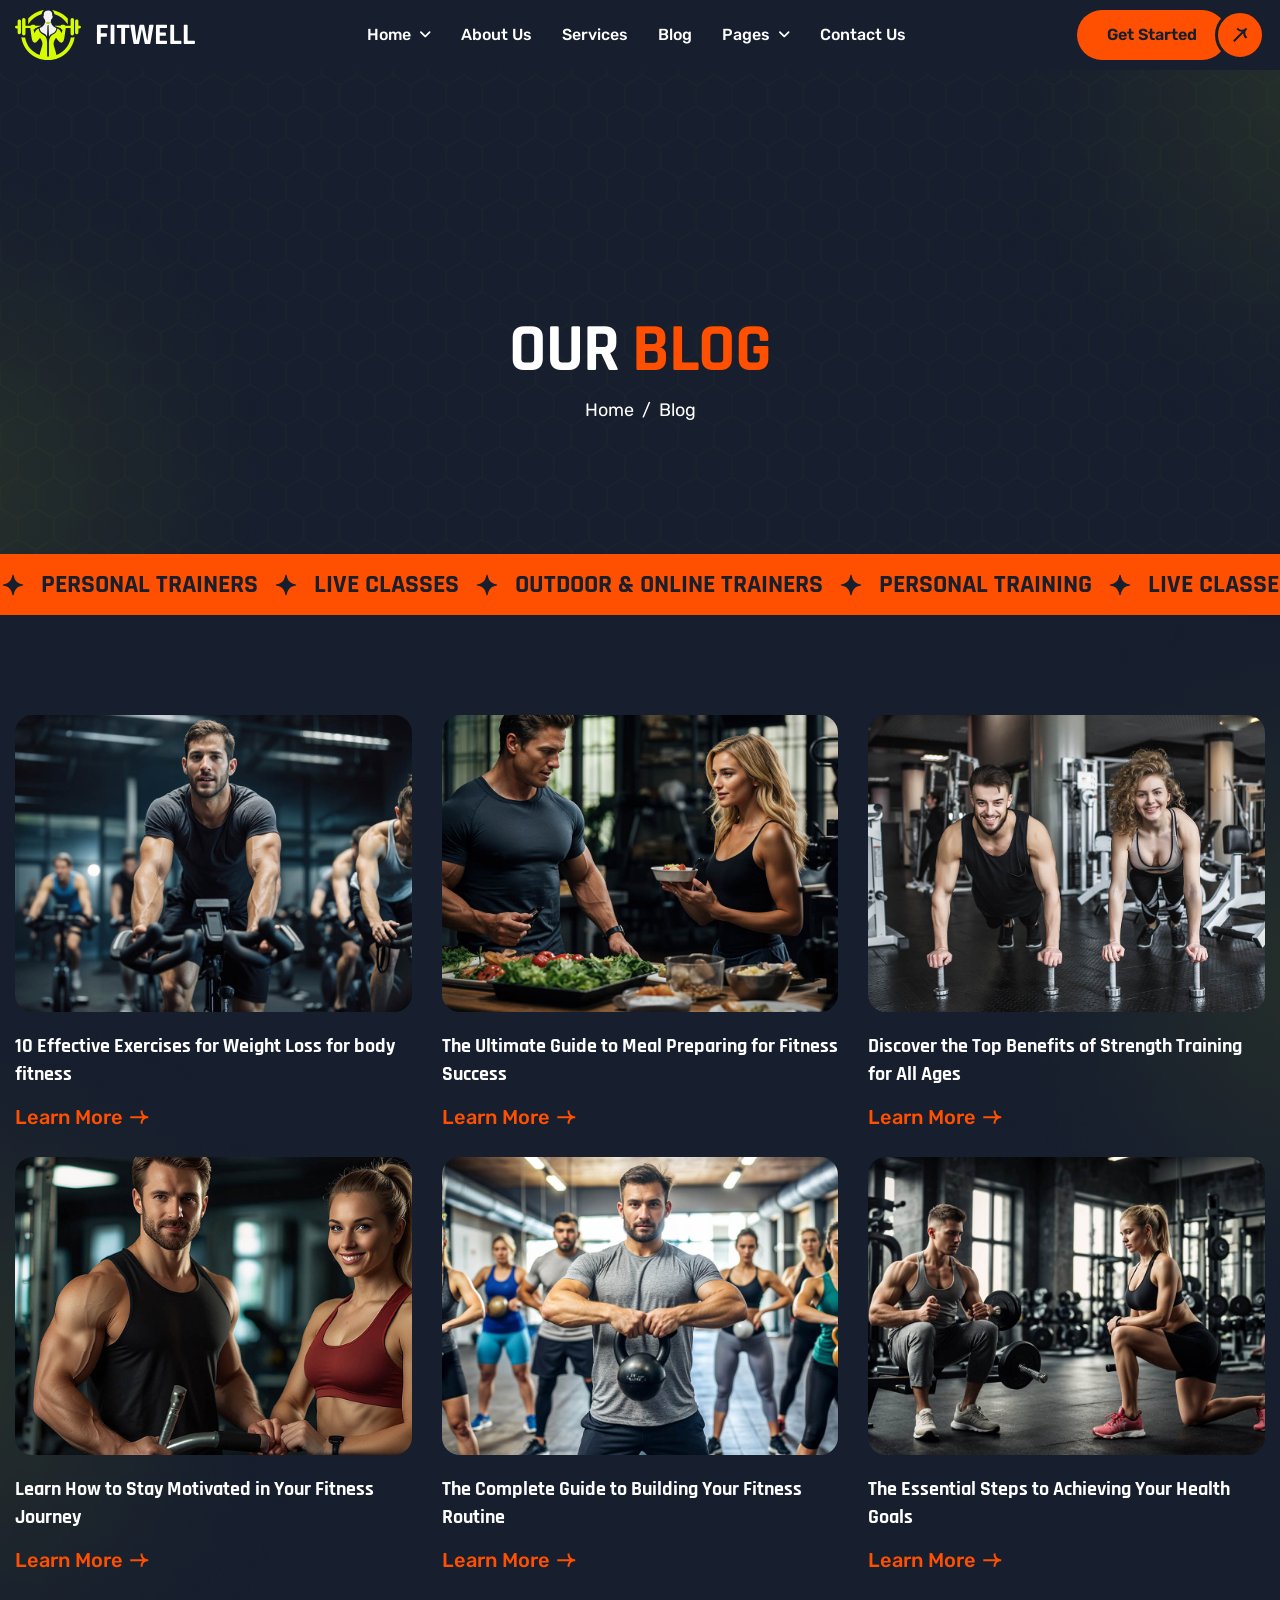
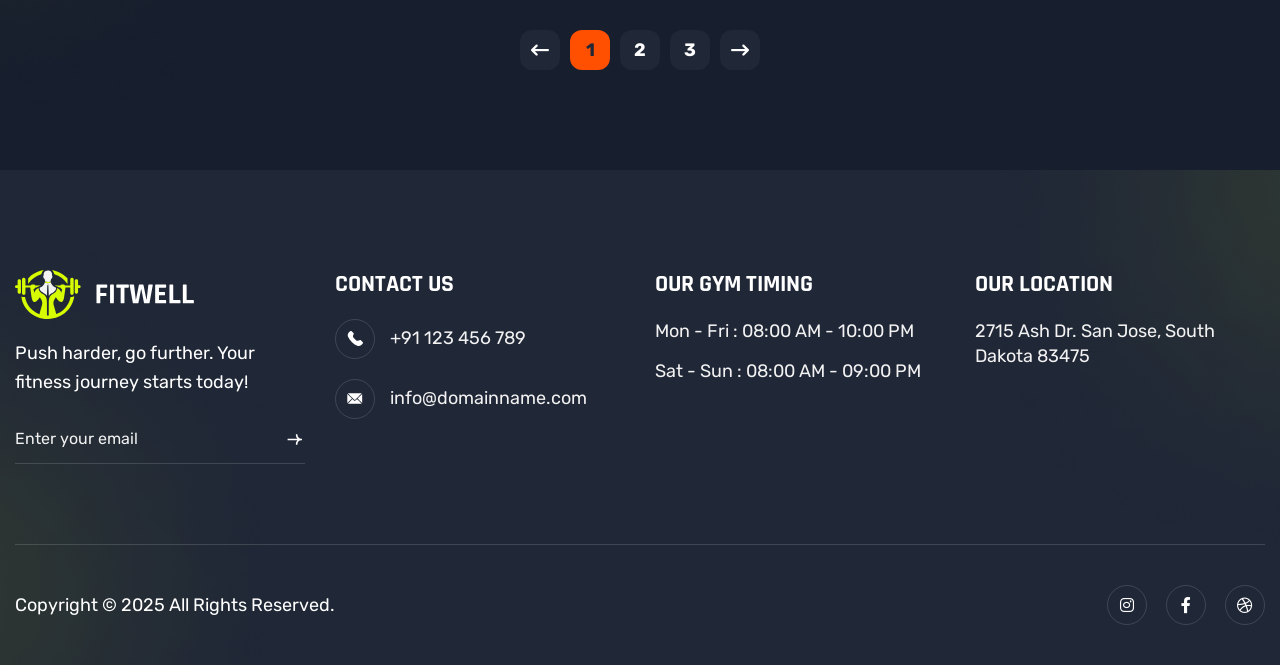
<file: blog.html>
<!DOCTYPE html>
<html lang="zxx">
<head>
	<!-- Meta -->
	<meta charset="utf-8">
	<meta http-equiv="X-UA-Compatible" content="IE=edge">
	<meta name="viewport" content="width=device-width, initial-scale=1.0, maximum-scale=1">
	<meta name="description" content="">
	<meta name="keywords" content="">
	<meta name="author" content="Awaiken">
	<!-- Page Title -->
    <title>Fitwell - Fitness and Gym HTML Template</title>
	<!-- Favicon Icon -->
	<link rel="shortcut icon" type="image/x-icon" href="images/favicon.png">
	<!-- Google Fonts Css-->
	<link rel="preconnect" href="https://fonts.googleapis.com">
    <link rel="preconnect" href="https://fonts.gstatic.com" crossorigin>
    <link href="https://fonts.googleapis.com/css2?family=Rajdhani:wght@300;400;500;600;700&family=Rubik:ital,wght@0,300..900;1,300..900&display=swap" rel="stylesheet">
	<!-- Bootstrap Css -->
	<link href="css/bootstrap.min.css" rel="stylesheet" media="screen">
	<!-- SlickNav Css -->
	<link href="css/slicknav.min.css" rel="stylesheet">
	<!-- Swiper Css -->
	<link rel="stylesheet" href="css/swiper-bundle.min.css">
	<!-- Font Awesome Icon Css-->
	<link href="css/all.min.css" rel="stylesheet" media="screen">
	<!-- Animated Css -->
	<link href="css/animate.css" rel="stylesheet">
    <!-- Magnific Popup Core Css File -->
	<link rel="stylesheet" href="css/magnific-popup.css">
	<!-- Mouse Cursor Css File -->
	<link rel="stylesheet" href="css/mousecursor.css">
	<!-- Main Custom Css -->
	<link href="css/custom.css" rel="stylesheet" media="screen">
</head>
<body>

    <!-- Preloader Start -->
	<div class="preloader">
		<div class="loading-container">
			<div class="loading"></div>
			<div id="loading-icon"><img src="images/loader.svg" alt=""></div>
		</div>
	</div>
	<!-- Preloader End -->

    <!-- Header Start -->
	<header class="main-header">
		<div class="header-sticky">
			<nav class="navbar navbar-expand-lg">
				<div class="container">
					<!-- Logo Start -->
					<a class="navbar-brand" href="./">
						<img src="images/logo.svg" alt="Logo">
					</a>
					<!-- Logo End -->

					<!-- Main Menu Start -->
					<div class="collapse navbar-collapse main-menu">
                        <div class="nav-menu-wrapper">
                            <ul class="navbar-nav mr-auto" id="menu">
                                <li class="nav-item submenu"><a class="nav-link" href="./">Home</a>
                                    <ul>
                                        <li class="nav-item"><a class="nav-link" href="index.html">Home - Main</a></li>
                                        <li class="nav-item"><a class="nav-link" href="index-image.html">Home - Image</a></li>
                                        <li class="nav-item"><a class="nav-link" href="index-video.html">Home - Video</a></li>
                                        <li class="nav-item"><a class="nav-link" href="index-slider.html">Home - Slider</a></li>
                                    </ul>
                                </li>                                
                                <li class="nav-item"><a class="nav-link" href="about.html">About Us</a>
                                <li class="nav-item"><a class="nav-link" href="services.html">Services</a></li>
                                <li class="nav-item"><a class="nav-link" href="blog.html">Blog</a></li>
                                <li class="nav-item submenu"><a class="nav-link" href="#">Pages</a>
                                    <ul>                                        
                                        <li class="nav-item"><a class="nav-link" href="service-single.html">Service Details</a></li>
                                        <li class="nav-item"><a class="nav-link" href="blog-single.html">Blog Details</a></li>
                                        <li class="nav-item"><a class="nav-link" href="projects.html">Projects</a></li>
                                        <li class="nav-item"><a class="nav-link" href="project-single.html">Project details</a></li>
                                        <li class="nav-item"><a class="nav-link" href="team.html">Our Team</a></li>
                                        <li class="nav-item"><a class="nav-link" href="team-single.html">Team Details</a></li>
                                        <li class="nav-item"><a class="nav-link" href="pricing.html">Pricing Plan</a></li>
                                        <li class="nav-item"><a class="nav-link" href="testimonials.html">Testimonials</a></li>
                                        <li class="nav-item"><a class="nav-link" href="image-gallery.html">Image Gallery</a></li>
                                        <li class="nav-item"><a class="nav-link" href="video-gallery.html">Video Gallery</a></li>
                                        <li class="nav-item"><a class="nav-link" href="faqs.html">FAQs</a></li>
                                        <li class="nav-item"><a class="nav-link" href="404.html">404</a></li>
                                    </ul>
                                </li>
                                <li class="nav-item"><a class="nav-link" href="contact.html">Contact Us</a></li>                         
                            </ul>
                        </div>
                        
                        <!-- Header Btn Start -->
                        <div class="header-btn">
                            <a href="contact.html" class="btn-default">Get Started</a>
                        </div>
                        <!-- Header Btn End -->
					</div>
					<!-- Main Menu End -->
					<div class="navbar-toggle"></div>
				</div>
			</nav>
			<div class="responsive-menu"></div>
		</div>
	</header>
	<!-- Header End -->

    <!-- Page Header Start -->
	<div class="page-header parallaxie">
		<div class="container">
			<div class="row align-items-center">
				<div class="col-lg-12">
					<!-- Page Header Box Start -->
					<div class="page-header-box">
						<h1 class="text-anime-style-2" data-cursor="-opaque">Our <span>blog</span></h1>
						<nav class="wow fadeInUp">
                            <ol class="breadcrumb">
								<li class="breadcrumb-item"><a href="./">home</a></li>
								<li class="breadcrumb-item active" aria-current="page">blog</li>
							</ol>
						</nav>
					</div>
					<!-- Page Header Box End -->
				</div>
			</div>
		</div>
	</div>
	<!-- Page Header End -->

    <!-- Scrolling Ticker Section Start -->
    <div class="our-scrolling-ticker subpages-scrolling-ticker">
        <!-- Scrolling Ticker Start -->
        <div class="scrolling-ticker-box">
            <div class="scrolling-content">
                <Span><img src="images/star-icon.svg" alt="">personal trainers</span>
                <span><img src="images/star-icon.svg" alt="">live classes</span>
                <span><img src="images/star-icon.svg" alt="">outdoor & online trainers</span>
                <span><img src="images/star-icon.svg" alt="">personal training</span>
                <span><img src="images/star-icon.svg" alt="">live classes</span>
                <span><img src="images/star-icon.svg" alt="">personal trainers</span>
                <Span><img src="images/star-icon.svg" alt="">personal trainers</span>
                <span><img src="images/star-icon.svg" alt="">live classes</span>
                <span><img src="images/star-icon.svg" alt="">outdoor & online trainers</span>
                <span><img src="images/star-icon.svg" alt="">personal training</span>
                <span><img src="images/star-icon.svg" alt="">live classes</span>
                <span><img src="images/star-icon.svg" alt="">personal trainers</span>
            </div>

            <div class="scrolling-content">
                <Span><img src="images/star-icon.svg" alt="">personal trainers</span>
                <span><img src="images/star-icon.svg" alt="">live classes</span>
                <span><img src="images/star-icon.svg" alt="">outdoor & online trainers</span>
                <span><img src="images/star-icon.svg" alt="">personal training</span>
                <span><img src="images/star-icon.svg" alt="">live classes</span>
                <span><img src="images/star-icon.svg" alt="">personal trainers</span>
                <Span><img src="images/star-icon.svg" alt="">personal trainers</span>
                <span><img src="images/star-icon.svg" alt="">live classes</span>
                <span><img src="images/star-icon.svg" alt="">outdoor & online trainers</span>
                <span><img src="images/star-icon.svg" alt="">personal training</span>
                <span><img src="images/star-icon.svg" alt="">live classes</span>
                <span><img src="images/star-icon.svg" alt="">personal trainers</span>
            </div>
        </div>
        <!-- Scrolling Ticker End -->
    </div>
    <!-- Scrolling Ticker Section End -->

    <!-- Page Blog Start -->
    <div class="page-blog">
        <div class="container">
            <div class="row">
                <div class="col-lg-4 col-md-6">
                    <!-- Post Item Start -->
                    <div class="post-item wow fadeInUp">
                        <!-- Post Featured Image Start-->
                        <div class="post-featured-image">
                            <a href="blog-single.html"  data-cursor-text="View">
                                <figure class="image-anime">
                                    <img src="images/post-1.jpg" alt="">
                                </figure>    
                            </a>                            
                        </div>
                        <!-- Post Featured Image End -->

                        <!-- Post Item Body Start -->
                        <div class="post-item-body">
                            <!-- Post Item Content Start -->
                            <div class="post-item-content">
                                <h2><a href="blog-single.html">10 Effective Exercises for Weight Loss for body fitness</a></h2>
                            </div>
                            <!-- Post Item Content End -->

                            <!-- Post Item Button Start-->
                            <div class="post-item-btn">
                                <a href="blog-single.html" class="readmore-btn">learn more</a>
                            </div>
                            <!-- Post Item Button End-->
                        </div>
                        <!-- Post Item Body End -->
                    </div>
                    <!-- Post Item End -->
                </div>

                <div class="col-lg-4 col-md-6">
                    <!-- Post Item Start -->
                    <div class="post-item wow fadeInUp" data-wow-delay="0.2s">
                        <!-- Post Featured Image Start-->
                        <div class="post-featured-image">
                            <a href="blog-single.html"  data-cursor-text="View">
                                <figure class="image-anime">
                                    <img src="images/post-2.jpg" alt="">
                                </figure>    
                            </a>                            
                        </div>
                        <!-- Post Featured Image End -->

                        <!-- Post Item Body Start -->
                        <div class="post-item-body">
                            <!-- Post Item Content Start -->
                            <div class="post-item-content">
                                <h2><a href="blog-single.html">The Ultimate Guide to Meal Preparing for Fitness Success</a></h2>
                            </div>
                            <!-- Post Item Content End -->

                            <!-- Post Item Button Start-->
                            <div class="post-item-btn">
                                <a href="blog-single.html" class="readmore-btn">learn more</a>
                            </div>
                            <!-- Post Item Button End-->
                        </div>
                        <!-- Post Item Body End -->
                    </div>
                    <!-- Post Item End -->
                </div>

                <div class="col-lg-4 col-md-6">
                    <!-- Post Item Start -->
                    <div class="post-item wow fadeInUp" data-wow-delay="0.4s">
                        <!-- Post Featured Image Start-->
                        <div class="post-featured-image">
                            <a href="blog-single.html"  data-cursor-text="View">
                                <figure class="image-anime">
                                    <img src="images/post-3.jpg" alt="">
                                </figure>    
                            </a>                            
                        </div>
                        <!-- Post Featured Image End -->

                        <!-- Post Item Body Start -->
                        <div class="post-item-body">
                            <!-- Post Item Content Start -->
                            <div class="post-item-content">
                                <h2><a href="blog-single.html">Discover the Top Benefits of Strength Training for All Ages</a></h2>
                            </div>
                            <!-- Post Item Content End -->

                            <!-- Post Item Button Start-->
                            <div class="post-item-btn">
                                <a href="blog-single.html" class="readmore-btn">learn more</a>
                            </div>
                            <!-- Post Item Button End-->
                        </div>
                        <!-- Post Item Body End -->
                    </div>
                    <!-- Post Item End -->
                </div>

                <div class="col-lg-4 col-md-6">
                    <!-- Post Item Start -->
                    <div class="post-item wow fadeInUp" data-wow-delay="0.6s">
                        <!-- Post Featured Image Start-->
                        <div class="post-featured-image">
                            <a href="blog-single.html"  data-cursor-text="View">
                                <figure class="image-anime">
                                    <img src="images/post-4.jpg" alt="">
                                </figure>    
                            </a>                            
                        </div>
                        <!-- Post Featured Image End -->

                        <!-- Post Item Body Start -->
                        <div class="post-item-body">
                            <!-- Post Item Content Start -->
                            <div class="post-item-content">
                                <h2><a href="blog-single.html">Learn How to Stay Motivated in Your Fitness Journey</a></h2>
                            </div>
                            <!-- Post Item Content End -->

                            <!-- Post Item Button Start-->
                            <div class="post-item-btn">
                                <a href="blog-single.html" class="readmore-btn">learn more</a>
                            </div>
                            <!-- Post Item Button End-->
                        </div>
                        <!-- Post Item Body End -->
                    </div>
                    <!-- Post Item End -->
                </div>

                <div class="col-lg-4 col-md-6">
                    <!-- Post Item Start -->
                    <div class="post-item wow fadeInUp" data-wow-delay="0.8s">
                        <!-- Post Featured Image Start-->
                        <div class="post-featured-image">
                            <a href="blog-single.html"  data-cursor-text="View">
                                <figure class="image-anime">
                                    <img src="images/post-5.jpg" alt="">
                                </figure>    
                            </a>                            
                        </div>
                        <!-- Post Featured Image End -->

                        <!-- Post Item Body Start -->
                        <div class="post-item-body">
                            <!-- Post Item Content Start -->
                            <div class="post-item-content">
                                <h2><a href="blog-single.html">The Complete Guide to Building Your Fitness Routine</a></h2>
                            </div>
                            <!-- Post Item Content End -->

                            <!-- Post Item Button Start-->
                            <div class="post-item-btn">
                                <a href="blog-single.html" class="readmore-btn">learn more</a>
                            </div>
                            <!-- Post Item Button End-->
                        </div>
                        <!-- Post Item Body End -->
                    </div>
                    <!-- Post Item End -->
                </div>

                <div class="col-lg-4 col-md-6">
                    <!-- Post Item Start -->
                    <div class="post-item wow fadeInUp" data-wow-delay="1s">
                        <!-- Post Featured Image Start-->
                        <div class="post-featured-image">
                            <a href="blog-single.html"  data-cursor-text="View">
                                <figure class="image-anime">
                                    <img src="images/post-6.jpg" alt="">
                                </figure>    
                            </a>                            
                        </div>
                        <!-- Post Featured Image End -->

                        <!-- Post Item Body Start -->
                        <div class="post-item-body">
                            <!-- Post Item Content Start -->
                            <div class="post-item-content">
                                <h2><a href="blog-single.html">The Essential Steps to Achieving Your Health Goals</a></h2>
                            </div>
                            <!-- Post Item Content End -->

                            <!-- Post Item Button Start-->
                            <div class="post-item-btn">
                                <a href="blog-single.html" class="readmore-btn">learn more</a>
                            </div>
                            <!-- Post Item Button End-->
                        </div>
                        <!-- Post Item Body End -->
                    </div>
                    <!-- Post Item End -->
                </div>

                <div class="col-lg-12">
                    <!-- Page Pagination Start -->
                    <div class="page-pagination wow fadeInUp" data-wow-delay="1.2s">
                        <ul class="pagination">
                            <li><a href="#"><i class="fa-solid fa-arrow-left-long"></i></a></li>
                            <li class="active"><a href="#">1</a></li>
                            <li><a href="#">2</a></li>
                            <li><a href="#">3</a></li>
                            <li><a href="#"><i class="fa-solid fa-arrow-right-long"></i></a></li>
                        </ul>
                    </div>
                    <!-- Page Pagination End -->
                </div>
            </div>
        </div>
    </div>
    <!-- Page Blog End -->

    <!-- Footer Main Start -->
    <footer class="footer-main light-section">
        <div class="container">
            <div class="row">
                <div class="col-lg-3">
                    <!-- About Footer start -->
                    <div class="about-footer">
                        <!-- Footer Logo Start -->
                        <div class="footer-logo">
                            <img src="images/logo.svg" alt="">
                        </div>
                        <!-- Footer Logo End -->

                        <!-- Footer Contact Box Start -->
                        <div class="about-footer-content">
                            <p>Push harder, go further. Your fitness journey starts today!</p>
                        </div>
                        <!-- Footer Contact Box End -->

                        <!-- Footer Newsletters Form Start -->
                        <div class="footer-newsletters-form">
                            <form id="newslettersForm" action="#" method="POST">
                                <div class="form-group">
                                    <input type="email" name="mail" class="form-control"  id="mail" placeholder="Enter your email" required>
                                    <button type="submit"><img src="images/arrow-black.svg" alt=""></button>
                                </div>
                            </form>
                        </div>
                        <!-- Footer Newsletters Form End -->
                    </div>
                    <!-- About Footer End -->
                </div>

                <div class="col-lg-3 col-md-6">
                    <!-- Footer Links Start -->
                    <div class="footer-links">
                        <h3>contact us</h3>
                        
                        <!-- Footer Contact Item Start -->
                        <div class="footer-contact-item">
                            <div class="icon-box">
                                <img src="images/icon-phone.svg" alt="">
                            </div>
                            <div class="footer-contact-content">
                                <p><a href="tel:+91123456789">+91 123 456 789</a></p>
                            </div>
                        </div>
                        <!-- Footer Contact Item End -->
                        
                        <!-- Footer Contact Item Start -->
                        <div class="footer-contact-item">
                            <div class="icon-box">
                                <img src="images/icon-mail.svg" alt="">
                            </div>
                            <div class="footer-contact-content">
                                <p><a href="mailto:info@domainname.com">info@domainname.com</a></p>
                            </div>
                        </div>
                        <!-- Footer Contact Item End -->
                    </div>
                    <!-- Footer Links End -->
                </div>

                <div class="col-lg-3 col-md-6">
                    <!-- Footer Links start -->
                    <div class="footer-links">
                        <h3>our gym timing</h3>
                        <ul>
                            <li>Mon - Fri : 08:00 AM - 10:00 PM</li>
                            <li>Sat - Sun : 08:00 AM - 09:00 PM</li>
                        </ul>
                    </div>
                    <!-- Footer Links end -->
                </div>

                <div class="col-lg-3 col-md-12">
                    <!-- Footer Links start -->
                    <div class="footer-links">
                        <h3>our location</h3>
                        <ul>
                            <li>2715 Ash Dr. San Jose, South Dakota 83475</li>
                        </ul>
                    </div>
                    <!-- Footer Links end -->
                </div>

                <div class="col-lg-12">
                    <!-- Footer Copyright Section Start -->
                    <div class="footer-copyright">
                        <!-- Footer Copyright Start -->
                        <div class="footer-copyright-text">
                            <p>Copyright © 2025  All Rights Reserved.</p>
                        </div>
                        <!-- Footer Copyright End -->

                        <!-- Footer Social Link Start -->
                        <div class="footer-social-links">
                            <ul>
                                <li><a href="#"><i class="fa-brands fa-instagram"></i></a></li>
                                <li><a href="#"><i class="fa-brands fa-facebook-f"></i></a></li>
                                <li><a href="#"><i class="fa-brands fa-dribbble"></i></a></li>
                            </ul>
                        </div>
                        <!-- Footer Social Link End -->
                    </div>
                    <!-- Footer Copyright Section End -->
                </div>
            </div>
        </div>
    </footer>
    <!-- Footer Main End -->

    <!-- Jquery Library File -->
    <script src="js/jquery-3.7.1.min.js"></script>
    <!-- Bootstrap js file -->
    <script src="js/bootstrap.min.js"></script>
    <!-- Validator js file -->
    <script src="js/validator.min.js"></script>
    <!-- SlickNav js file -->
    <script src="js/jquery.slicknav.js"></script>
    <!-- Swiper js file -->
    <script src="js/swiper-bundle.min.js"></script>
    <!-- Counter js file -->
    <script src="js/jquery.waypoints.min.js"></script>
    <script src="js/jquery.counterup.min.js"></script>
    <!-- Magnific js file -->
    <script src="js/jquery.magnific-popup.min.js"></script>
    <!-- SmoothScroll -->
    <script src="js/SmoothScroll.js"></script>
    <!-- Parallax js -->
    <script src="js/parallaxie.js"></script>
    <!-- MagicCursor js file -->
    <script src="js/gsap.min.js"></script>
    <script src="js/magiccursor.js"></script>
    <!-- Text Effect js file -->
    <script src="js/SplitText.js"></script>
    <script src="js/ScrollTrigger.min.js"></script>
    <!-- YTPlayer js File -->
    <script src="js/jquery.mb.YTPlayer.min.js"></script>
    <!-- Wow js file -->
    <script src="js/wow.min.js"></script>
    <!-- Main Custom js file -->
    <script src="js/function.js"></script>
	<script src="https://demo.awaikenthemes.com/assets/js/theme-panel.js"></script>
</body>
</html>
</file>
<file: css/custom.css>
/* ----------------------------------------------------------------------------------------
* Author        : Awaiken
* Template Name : Fitwell - Fitness and Gym HTML Template
* File          : CSS File
* Version       : 1.0
* ---------------------------------------------------------------------------------------- */
/* INDEX
----------------------------------------------------------------------------------------
01. Global Variables
02. General css
03. Header css
04. Hero css
05. Scrolling Ticker css
06. About Us css
07. Our Services css
08. Why Choose Us css
09. Our Pricing css
10. Our Team css
11. Our Faqs css
12. Our Testimonials css
13. Our Blog css
14. CTA Box css
15. Footer css
16. About Us Page css
17. Services Page css
18. Service Single css
19. Blog Archive css
20. Blog Single css
21. Projects Page css
22. Project Single css
23. Team Page css
24. Team Single css
25. Pricing Page css
26. Testimonials Page css
27. Image Gallery css
28. Video Gallery css
29. FAQs Page css
30. Contact Us Page css
31. 404 Error Page css
32. Responsive css
-------------------------------------------------------------------------------------- */

/************************************/
/*** 	 01. Global Variables	  ***/
/************************************/

:root{
	--primary-color				: #FFFFFF;
	--secondary-color			: #202737;
	--text-color				: #F2F2F2;
	--accent-color				: #FF5001;
	--accent-secondary-color	: #171E2E;
	--divider-color				: #FFFFFF24;
	--error-color				: rgb(230, 87, 87);
	--default-font				: "Rubik", sans-serif;
	--accent-font				: "Rajdhani", sans-serif;
}


/************************************/
/*** 	   02. General css		  ***/
/************************************/

body{
	position: relative;
	font-family: var(--default-font);
	font-size: 18px;
	font-weight: 400;
	line-height: 1em;
	color: var(--text-color);
	background: var(--accent-secondary-color);
}

::-webkit-scrollbar-track{
	background-color: var(--primary-color);
	border-left: 1px solid var(--primary-color);
}
::-webkit-scrollbar{
	width: 7px;
	background-color: var(--primary-color);
}
::-webkit-scrollbar-thumb{
	background: var(--accent-color);
}

::selection{
	color: var(--primary-color);
	background-color: var(--divider-color);
	filter: invert(1);
}

p{
	line-height: 1.6em;
	margin-bottom: 1.5em;
}

h1,
h2,
h3,
h4,
h5,
h6{
	margin :0;
	font-family: var(--accent-font);
	font-weight: 700;
	line-height: 1.2em;
	color: var(--primary-color);
}

figure{
	margin: 0;
}

img{
	max-width: 100%;
}

a{
	text-decoration: none;
}

a:hover{
	text-decoration: none;
	outline: 0;
}

a:focus{
	text-decoration: none;
	outline: 0;
}

html,
body{
	width: 100%;
	overflow-x: clip;
}

.container{
	max-width: 1300px;
}

.container,
.container-fluid,
.container-lg,
.container-md,
.container-sm,
.container-xl,
.container-xxl{
    padding-right: 15px;
    padding-left: 15px;
}

.image-anime{
	position: relative;
	overflow: hidden;
}

.image-anime:after{
	content: "";
	position: absolute;
    width: 200%;
    height: 0%;
    left: 50%;
    top: 50%;
    background-color: rgba(255,255,255,.3);
    transform: translate(-50%,-50%) rotate(-45deg);
    z-index: 1;
}

.image-anime:hover:after{
    height: 250%;
    transition: all 600ms linear;
    background-color: transparent;
}

.reveal{
	position: relative;
    display: -webkit-inline-box;
    display: -ms-inline-flexbox;
    display: inline-flex;
    visibility: hidden;
    overflow: hidden;
}

.reveal img{
    height: 100%;
    width: 100%;
    -o-object-fit: cover;
    object-fit: cover;
    -webkit-transform-origin: left;
    transform-origin: left;
}

.row{
    margin-right: -15px;
    margin-left: -15px;
}

.row > *{
	padding-right: 15px;
	padding-left: 15px;
}

.row.no-gutters{
    margin-right: 0px;
    margin-left: 0px;
}

.row.no-gutters > *{
    padding-right: 0px;
    padding-left: 0px;
}

.btn-default{
	position: relative;
	display: inline-block;
	font-size: 16px;
	font-weight: 600;
	line-height: 1em;
	text-transform: capitalize;
	background: var(--accent-color);
	color: var(--accent-secondary-color);
	border-radius: 100px;
	padding: 17px 30px;
	margin-right: 38px;
	border: none;
	transition: all 0.5s ease-in-out;
	position: relative;
	z-index: 1;
}

.btn-default::before{
	content: '';
	position: absolute;
	top: 50%;
	right: -38px;
	width: 50px;
	height: 50px;
	border-radius: 50%;
	border: 3px solid var(--accent-secondary-color);
	background-color: var(--accent-color);
	background-image: url('../images/arrow-black.svg');
	background-repeat: no-repeat;
	background-position: center center;
	background-size: 25px auto;
	transform: translateY(-50%) rotate(-45deg);
	transition: all 0.3s ease-in-out;
}

.btn-default:hover::before{
	background-color: var(--primary-color);
	transform: translateY(-50%) rotate(0deg);
}

.btn-default::after{
	content: "";
	position: absolute;
	top: 0;
	bottom: 0;
  	left: 50%;
  	right: 50%;
  	opacity: 0;
	background: var(--primary-color);
	border-radius: 100px;
	transition: all 0.4s ease-in-out;
	z-index: -1;
}
  
.btn-default:hover::after{
	left: 0;
  	right: 0;
	opacity: 1;
}

.btn-default.btn-highlighted{
	border: 1px solid var(--accent-color);
	background: transparent;
	color: var(--accent-color);
	padding: 16px 30px;
}

.btn-default.btn-highlighted:hover{
	color: var(--accent-secondary-color);
}

.btn-default.btn-highlighted:hover::before{
	background-color: var(--accent-color);
}

.btn-default.btn-highlighted:hover::after{
	background: var(--accent-color);
}

.readmore-btn{
	position: relative;
	font-size: 20px;
	font-weight: 500;
	text-transform: capitalize;
	color: var(--accent-color);
	padding-right: 32px;
	transition: all 0.3s ease-in-out;
}

.readmore-btn:hover{
	color: var(--primary-color);
}

.readmore-btn:after{
	content: '';
    position: absolute;
	right: 0;
	top: 50%;
    transform: translate(-3px, -50%);
    background: url('../images/arrow-accent.svg');
	background-repeat: no-repeat;
	background-position: center center;
	background-size: cover;
	width: 25px;
	height: 24px;
	transition: all 0.3s ease-in-out;
}

.readmore-btn:hover:after{
	filter: brightness(0) invert(1);
	transform: translate(0, -50%);
}

.cb-cursor:before{
	background: var(--accent-color);
}

.preloader{
	position: fixed;
	top: 0;
	left: 0;
	right: 0;
	bottom: 0;
	z-index: 1000;
	background: var(--accent-color);
	display: flex;
	align-items: center;
	justify-content: center;
}

.loading-container,
.loading{
	height: 100px;
	position: relative;
	width: 100px;
	border-radius: 100%;
}

.loading-container{
	margin: 40px auto;
}

.loading{
	border: 1px solid transparent;
	border-color: transparent var(--accent-secondary-color) transparent var(--accent-secondary-color);
	animation: rotate-loading 1.5s linear 0s infinite normal;
	transform-origin: 50% 50%;
}

.loading-container:hover .loading,
.loading-container .loading{
	transition: all 0.5s ease-in-out;
}

#loading-icon{
	position: absolute;
	top: 50%;
	left: 50%;
	max-width: 66px;
	transform: translate(-50%, -50%);
}

@keyframes rotate-loading{
	0%{
		transform: rotate(0deg);
	}

	100%{
		transform: rotate(360deg);
	}
}

.light-section{
	background-color: var(--secondary-color);
}

.section-row{
	margin-bottom: 80px;
}

.section-row .section-title{
	margin-bottom: 0;
}

.section-row .section-title.section-title-center{
	width: 100%;
	max-width: 640px;
	text-align: center;
	margin: 0 auto;
}

.section-row .section-title.section-title-center .section-bg-title{
	width: 100%;
}

.light-section .section-title .section-bg-title span{
	color: var(--secondary-color);
}

.section-title{
	position: relative;
	margin-bottom: 40px;
	padding-top: 50px;
}

.section-bg-title{
	position: absolute;
	top: 0;
	z-index: 0;
}

.section-bg-title span{
	display: inline-flex;
    align-items: center;
    text-transform: capitalize;
	font-family: var(--accent-font);
    font-size: 100px;
    line-height: 1em;
    font-weight: 700;
	text-transform: uppercase;
    color: var(--accent-secondary-color);
	background: linear-gradient(360deg, rgba(23, 30, 46, 0) 30%, rgba(255, 255, 255, 0.3) 100%);
  	-webkit-background-clip: text;
  	-webkit-text-stroke: 2px transparent;
}

.section-title h3{
	position: relative;
    font-size: 16px;
    font-weight: 600;
    line-height: 1.6em;
    text-transform: capitalize;
    color: var(--accent-color);
    background: url('../images/icon-sub-heading.svg') no-repeat;
    background-position: left center;
    background-size: 34px auto;
    display: inline-block;
    padding-left: 44px;
    margin-bottom: 10px;
	z-index: 1;
}

.section-title h1{
	position: relative;
	font-size: 68px;
	text-transform: uppercase;
	letter-spacing: -0.02em;
	margin-bottom: 0;
	cursor: none;
	z-index: 1;
}

.section-title h2{
	position: relative;
	font-size: 46px;
	text-transform: uppercase;
	letter-spacing: -0.02em;
	margin-bottom: 0;
	cursor: none;
	z-index: 1;
}

.section-title h1 span,
.section-title h2 span{
	color: var(--accent-color);
}

.section-title p{
	margin-top: 20px;
	margin-bottom: 0;
}

.section-title-content p{
	margin: 0;
}

.section-btn{
	text-align: right;
}

.section-content-btn .section-btn{
	text-align: left;
	margin-top: 30px;
}

.help-block.with-errors ul{
	margin: 0;
	text-align: left;
}

.help-block.with-errors ul li{
	color: var(--error-color);
	font-weight: 500;
	font-size: 14px;
}

/************************************/
/**** 	   03. Header css		 ****/
/************************************/

header.main-header{
	position: relative;
	top: 0;
	width: 100%;
	z-index: 100;
}

header.main-header .header-sticky{
	position: relative;
	top: 0;
	z-index: 100;
}

header.main-header .header-sticky.hide{
	transform: translateY(-100%);
	transition: transform 0.3s ease-in-out;
	border-radius: 0;
}

header.main-header .header-sticky.active{
	position: fixed;
	top: 0;
	left: 0;
	right: 0;
	border-radius: 0;
    transform: translateY(0);
	background: var(--secondary-color);
	border-bottom: 1px solid var(--divider-color);
}

.navbar{
	padding: 10px 0;
	align-items: center;
}

.navbar-brand{
	padding: 0;
	margin: 0;
}

.main-menu .nav-menu-wrapper{
	flex: 1;
	text-align: center;
	margin: 0 20px;
}

.main-menu .nav-menu-wrapper > ul{
	align-items: center;
	display: inline-flex;
}

.main-menu ul li{
	margin: 0;
	position: relative;
}

.main-menu ul li a{
	font-size: 16px;
	font-weight: 500;
	line-height: 1em;
	padding: 17px 15px !important;
	color: var(--primary-color);
	text-transform: capitalize;
	transition: all 0.3s ease-in-out;
}

.main-menu ul li.submenu > a:after{
	content: '\f107';
	font-family: 'FontAwesome';
	font-weight: 900;
	font-size: 14px;
	margin-left: 8px;
}

.main-menu ul li a:hover,
.main-menu ul li a:focus{
	color: var(--accent-color);
}

.main-menu ul ul{
	visibility: hidden;
	opacity: 0;
	transform: scale(1, 0.8);
	transform-origin: top;
	padding: 0;
	margin: 0;
	list-style: none;
	width: 235px;
	border-radius: 20px;
	position: absolute;
	left: 0;
	top: 100%;
	background: var(--accent-color);
	transition: all 0.3s ease-in-out;
	text-align: left;
}

.main-menu ul li.submenu:first-child ul{
    width: 235px;
}

.main-menu ul ul ul{
	left: 100%;
	top: 0;
	text-align: left;
}

.main-menu ul li:hover > ul{
	visibility: visible;
	opacity: 1;
	transform: scale(1, 1);
    padding: 5px 0;
}

.main-menu ul li.submenu ul li.submenu > a:after{
    content: '\f105';
    float: right;
}

.main-menu ul ul li{
	margin: 0;
	padding: 0;
}

.main-menu ul ul li a{
	color: var(--accent-secondary-color);
	padding: 8px 20px !important;
	transition: all 0.3s ease-in-out;
}

.main-menu ul ul li a:hover,
.main-menu ul ul li a:focus{
	color: var(--primary-color);
	background-color: transparent;
	padding: 8px 20px 8px 23px !important;
}

.main-menu ul li.highlighted-menu{
    display: none;
}

.responsive-menu,
.navbar-toggle{
	display: none;
}

.responsive-menu{
	position: relative;
	top: 0;
}

.slicknav_btn{
	background: var(--accent-color);
	padding: 0;
	display: flex;
	align-items: center;
	justify-content: center;
	width: 38px;
	height: 38px;
	margin: 0;
	border-radius: 8px;
}

.slicknav_icon .slicknav_icon-bar{
	display: block;
	width: 100%;
	height: 3px;
	width: 22px;
	background-color: var(--accent-secondary-color);
	border-radius: 6px;
	margin: 4px auto !important;
	transition: all 0.1s ease-in-out;
}

.slicknav_icon .slicknav_icon-bar:first-child{
	margin-top: 0 !important;
}

.slicknav_icon .slicknav_icon-bar:last-child{
	margin-bottom: 0 !important;
}

.navbar-toggle a.slicknav_btn.slicknav_open .slicknav_icon span.slicknav_icon-bar:nth-child(1){
    transform: rotate(-45deg) translate(-5px, 5px);
	background-color: var(--accent-secondary-color);
}

.navbar-toggle a.slicknav_btn.slicknav_open .slicknav_icon span.slicknav_icon-bar:nth-child(2){
    opacity: 0;
}

.navbar-toggle a.slicknav_btn.slicknav_open .slicknav_icon span.slicknav_icon-bar:nth-child(3){
    transform: rotate(45deg) translate(-5px, -5px);
	background-color: var(--accent-secondary-color);
}

.slicknav_menu{
	position: absolute;
    width: 100%;
	padding: 0;
	background: var(--accent-color);
}

.slicknav_menu ul{
	margin: 5px 0;
}

.slicknav_menu ul ul{
	margin: 0;
}

.slicknav_nav .slicknav_row,
.slicknav_nav li a{
	position: relative;
	font-size: 16px;
	font-weight: 500;
	text-transform: capitalize;
	padding: 8px 20px;
	color: var(--accent-secondary-color);
	line-height: normal;
	margin: 0;
	border-radius: 0 !important;
	transition: all 0.3s ease-in-out;
}

.slicknav_nav a:hover,
.slicknav_nav a:focus,
.slicknav_nav .slicknav_row:hover{
	background-color: transparent;
	color: var(--primary-color);
}

.slicknav_menu ul ul li a{
    padding: 8px 20px 8px 30px;
}

.slicknav_arrow{
	font-size: 0 !important;
}

.slicknav_arrow:after{
	content: '\f107';
	font-family: 'FontAwesome';
	font-weight: 900;
	font-size: 12px;
	margin-left: 8px;
	color: var(--accent-secondary-color);
	position: absolute;
	right: 15px;
	top: 50%;
	transform: translateY(-50%);
	transition: all 0.3s ease-out;
}

.slicknav_open > a .slicknav_arrow:after{
    transform: translateY(-50%) rotate(-180deg);
	color: var(--primary-color);
}

/************************************/
/***        04. Hero css	      ***/
/************************************/

.hero{
	position: relative;
	background: url('../images/hero-bg-shape.png');
	background-repeat: no-repeat;
	background-position: center center;
	background-size: cover;
	padding: 160px 0 50px;
	z-index: 1;
}

.hero::before{
	content: '';
    display: block;
    position: absolute;
    top: 0;
    left: 0;
    background: url('../images/section-bg-circle-shape.png');
	background-repeat: no-repeat;
	background-position: center center;
	background-size: 100% auto;
    width: 100%;
    height: 100%;
	z-index: 0;
}

.hero .container{
	position: relative;
	z-index: 2;
}




.hero.hero-bg-image.hero-slider-layout{
	background: none;
	padding: 0;
}

.hero.hero-bg-image.hero-slider-layout .hero-slide{
	position: relative;
    padding: 100px 0 120px;
}

.hero.hero-bg-image.hero-slider-layout .hero-slide::before{
	content: '';
    display: block;
    position: absolute;
    top: 0;
    bottom: 0;
    left: 0;
    right: 0;
    background: var(--accent-secondary-color);
    opacity: 65%;
    width: 100%;
    height: 100%;
    z-index: 1;
}

.hero.hero-bg-image.hero-slider-layout .hero-slide .hero-slider-image{
	position: absolute;
	top: 0;
	right: 0;
	left: 0;
	bottom: 0;
}

.hero.hero-bg-image.hero-slider-layout .hero-slide .hero-slider-image img{
	width: 100%;
	height: 100%;
	object-fit: cover;
}

.hero.hero-bg-image.hero-slider-layout .hero-pagination{
	position: absolute;
    bottom: 50px;
	text-align: left;
	padding-left: calc(((100vw - 1300px) / 2) + 15px);
	z-index: 2;
}

.hero.hero-bg-image.hero-slider-layout .hero-pagination .swiper-pagination-bullet{
    width: 12px;
    height: 12px;
    background: var(--divider-color);
    opacity: 1;
    transition: all 0.3s ease-in-out;
    margin: 0 5px;
}

.hero.hero-bg-image.hero-slider-layout .hero-pagination .swiper-pagination-bullet-active{
    background-color: var(--accent-color);
}

.hero-content{
	position: relative;
	z-index: 2;
	margin-top: -70px;
}

.hero-content .section-title{
	margin-bottom: 0px;
	padding-top: 0;
}

.hero-content .section-title p{
	position: relative;
	padding: 5px 0 5px 20px;
}

.hero-content .section-title p::after{
    content: '';
    position: absolute;
    top: 0;
    left: 0;
    right: 0;
    bottom: 0;
    background: var(--accent-color);
	border-radius: 10px;
    height: 100%;
    width: 4px;
    transition: all 0.4s ease-in-out;
    z-index: -1;
}

.hero-counter-box{
	display: flex;
	flex-wrap: wrap;
	gap: 30px;
	margin-bottom: 60px;
}

.hero-counter-item{
	width: calc(33.33% - 20px);
}

.hero-counter-item h3{
	font-size: 30px;
	margin-bottom: 5px;
}

.hero-counter-item p{
	text-transform: capitalize;
	margin: 0;
}

.hero-btn{
	display: flex;
	flex-wrap: wrap;
	align-items: center;
	gap: 30px;
}

.hero-image{
	position: relative;
	margin-bottom: -50px;
}

.hero-img img{
	width: 100%;
	aspect-ratio: 1 / 1.1323;
	object-fit: cover;
}

.expertise-circle{
	position: absolute;
	right: 0;
	top: 50px;
}

.expertise-circle img{
	width: 100%;
	max-width: 142px;
	animation: infiniterotate 20s infinite linear;
}

@keyframes infiniterotate{
	from{
		transform: rotate(0deg);
	  }
	to{
		transform: rotate(360deg);
	}
}

/************************************/
/***   05. Scrolling Ticker css   ***/
/************************************/

.our-scrolling-ticker{
	position: relative;
	background: var(--accent-color);
	padding: 25px 0;
	z-index: 1;
}

.scrolling-ticker-box{
	--gap: 20px;
	position: relative;
	display: flex;
	overflow: hidden;
	user-select: none;
	gap: var(--gap);
	align-items: center;
}

.scrolling-content{
	flex-shrink: 0;
	display: flex;
	gap: var(--gap);
	min-width: 100%;
	animation: scroll 40s linear infinite;
}

.scrolling-content span{
	display: inline-block;
	font-family: var(--accent-font);
	font-size: 30px;
	font-weight: 700;
	line-height: 1.2em;
	text-transform: uppercase;
	color: var(--accent-secondary-color);
	vertical-align: middle;
}

.scrolling-content span img{
	width: 100%;
	max-width: 30px;
	margin-right: 20px;
}

@keyframes scroll{
	from{
		transform: translateX(0);
	}

	to{
		transform: translateX(calc(-100% - var(--gap)));
	}
}

/************************************/
/***       06. About Us css       ***/
/************************************/

.about-us{
	background-image: url('../images/section-bg-circle-shape.png');
	background-repeat: no-repeat;
	background-position: center center;
	background-size: 100% auto;
	padding: 100px 0;
}

.about-us-images{
	position: relative;
	display: flex;
	flex-wrap: wrap;
	margin-right: 20px;
}

.about-img-2,
.about-img-1{
	width: 100%;
}

.about-img-1{
	padding-right: 242px;
}

.about-img-2{
	max-width: 353px;
	margin: 0 auto;
	margin-right: 0;
	margin-top: -254px;
}

.about-img-3{
	position: absolute;
	top: 80px;
	right: 0;
	width: 100%;
	max-width: 222px;
}

.about-img-3 figure,
.about-img-2 figure,
.about-img-1 figure{
	display: block;
	border-radius: 18px;
}

.about-img-3 img,
.about-img-2 img,
.about-img-1 img{
	width: 100%;
	object-fit: cover;
	border-radius: 18px;
}

.about-img-1 figure img{
	aspect-ratio: 1 / 1.514;
}

.about-img-2 figure img{
	aspect-ratio: 1 / 1.281;
}

.about-img-3 figure img{
	aspect-ratio: 1 / 0.847;
}

.about-us-body{
	display: flex;
	flex-wrap: wrap;
	gap: 60px 30px;
}

.about-us-body-item{
	position: relative;
	width: calc(50% - 15px);
}

.about-us-body-item::before{
	content: '';
	position: absolute;
	bottom: -30px;
	left: 0;
	right: 0;
	background: var(--divider-color);
	width: 100%;
	height: 1px;
}

.about-us-body-item:nth-child(odd):before{
	width: calc(100% + 30px);
}

.about-us-body-item:nth-last-child(-n + 2):before{
	display: none;
}

.about-us-body-item h3{
	position: relative;
	font-size: 20px;
	padding-left: 34px;
	margin-bottom: 15px;
}

.about-us-body-item h3::before{
	content: '';
    position: absolute;
    top: 50%;
	left: 0;
    width: 25px;
    height: 24px;
    background-image: url('../images/arrow-accent.svg');
    background-repeat: no-repeat;
    background-position: center center;
    background-size: cover;
    transform: translateY(-50%) rotate(-45deg);
	transition: all 0.3s ease-in-out;
}

.about-us-body-item:hover h3::before{
	transform: translateY(-50%) rotate(0deg);
}

.about-us-body-item p{
	margin: 0;
}

.about-us-btn{
	margin-top: 40px;
}

/************************************/
/***     07. Our Services css     ***/
/************************************/

.our-services{
	background-image: url('../images/section-bg-circle-shape.png');
	background-repeat: no-repeat;
	background-position: center center;
	background-size: 100% auto;
	padding: 100px 0;
}

.service-item{
	position: relative;
	border: 1px solid var(--divider-color);
	border-radius: 18px;
	overflow: hidden;
}

.service-image a,
.service-image figure{
    display: block;
    cursor: none;
}

.service-image figure:before{
	content: '';
    position: absolute;
    width: 100%;
    height: 100%;
    top: 0;
    right: 0;
    bottom: 0;
    left: 0;
    background: linear-gradient(180deg, rgba(23, 30, 46, 0) 48.21%, rgba(23, 30, 46, 0.8) 100%);
    z-index: 1;
}

.service-image img{
    width: 100%;
	aspect-ratio: 1 / 0.99;
    object-fit: cover;
	transition: all 0.4s ease-in-out;
}

.service-item:hover .service-image img{
	transform: scale(1.1);
}

.service-body{
	position: absolute;
	right: 30px;
	bottom: 30px;
	left: 30px;
	z-index: 1;
}

.service-content{
	margin-bottom: 15px;
}

.service-content h3{
	font-size: 28px;
	text-transform: uppercase;
	letter-spacing: 0.08em;
}

.service-content h3 a{
	color: inherit;
	transition: all 0.4s ease-in-out;
}

.service-content h3 a:hover{
	color: var(--accent-color);
}

.service-readmore-btn .readmore-btn:after{
	width: 20px;
	height: 20px;
	background-color: var(--accent-color);
	background-image: url('../images/arrow-black.svg');
	background-repeat: no-repeat;
	background-position: center center;
	background-size: 12px auto;
	border-radius: 50%;
	transform: translate(0px, -50%) rotate(-45deg);
}

.service-readmore-btn .readmore-btn:hover:after{
	background-color: var(--primary-color);
	transform: translate(0px, -50%) rotate(0deg);
	filter: none;
}

.services-pagination{
	position: relative;
	text-align: center;
	margin-top: 60px;
}

.services-pagination .swiper-pagination-bullet{
    height: 10px;
    width: 10px;
    background: var(--divider-color);
    opacity: 1;
    margin: 0 3px;
    transition: all 0.4s ease-in-out;
}

.services-pagination .swiper-pagination-bullet-active{
	width: 30px;
    background: var(--accent-color);
	border-radius: 12px;
}

.section-footer-text{
    margin-top: 40px;
    text-align: center;
}

.section-footer-text p{
    margin-bottom: 0;
}

.section-footer-text p a{
    color: var(--accent-color);
    text-transform: capitalize;
    font-weight: 500;
    text-decoration: underline;
    transition: all 0.3s ease-in-out;
}

.section-footer-text p a:hover{
    color: var(--primary-color);
}

/************************************/
/***  	08. Why Choose Us css	  ***/
/************************************/

.why-choose-us{
	background-image: url('../images/section-bg-circle-shape.png');
	background-repeat: no-repeat;
	background-position: center center;
	background-size: 100% auto;
	padding: 100px 0;
}

.why-choose-step-item{
	position: relative;
	display: flex;
	margin-bottom: 40px;
}

.why-choose-step-item:last-child{
	margin-bottom: 0;
}

.why-choose-step-item:after{
    content: "";
    display: block;
    position: absolute;
    left: 0;
    bottom: 0;
    transform: translate(30px, 60px);
    border-left: 1px dashed var(--divider-color);
    height: 100%;
    z-index: 0;
}

.why-choose-step-item:last-child:after{
    display: none;
}

.why-choose-step-no{
	position: relative;
	width: 60px;
	height: 60px;
	background-color: var(--accent-secondary-color);
	border: 1px solid var(--divider-color);
	border-radius: 50%;
	display: flex;
	justify-content: center;
	align-items: center;
	margin-right: 20px;
}

.why-choose-step-no:before{
    content: '';
    position: absolute;
    top: 0;
    left: 0;
    background-color: var(--accent-color);
	border-radius: 50%;
    width: 100%;
    height: 100%;
    transform: scale(0);
    transition: all 0.4s ease-in-out;
    z-index: 0;
}

.why-choose-step-item:hover .why-choose-step-no:before{
    transform: scale(1);
}

.why-choose-step-no h2{
	position: relative;
	font-size: 16px;
	transition: all 0.4s ease-in-out;
	z-index: 1;
}

.why-choose-step-item:hover .why-choose-step-no h2{
	color: var(--accent-secondary-color);
}

.why-choose-step-content{
	width: calc(100% - 80px);
}

.why-choose-step-content h3{
	font-size: 20px;
	text-transform: capitalize;
	margin-bottom: 10px;
	transition: all 0.4s ease-in-out;
}

.why-choose-step-item:hover .why-choose-step-content h3{
	color: var(--accent-color);
}

.why-choose-step-content p{
	font-size: 16px;
	margin: 0;
}

.why-choose-image{
	position: relative;
	display: flex;
	flex-wrap: wrap;
	align-items: end;
	gap: 10px;
	margin-left: 15px;
}

.why-choose-img-box-1{
	width: calc(49% - 5px);
}

.why-choose-img-box-2{
	width: calc(51% - 5px);
	padding-bottom: 20px;
}

.why-choose-img-box-1,
.why-choose-img-box-2{
	display: flex;
	flex-wrap: wrap;
	gap: 10px;
}

.why-choose-img-box-1 figure,
.why-choose-img-box-2 figure{
	display: block;
	border-radius: 18px;
}

.why-choose-img-box-1 img,
.why-choose-img-box-2 img{
	width: 100%;
	object-fit: cover;
	border-radius: 18px;
}

.why-choose-img-1 img{
    aspect-ratio: 1 / 1.3;
}

.why-choose-img-2 img{
    aspect-ratio: 1 / 1.1822;
}

.why-choose-img-3 img{
	aspect-ratio: 1 / 0.94;
}

.why-choose-img-4 img{
	aspect-ratio: 1 / 1.14;
}

.contact-now-circle{
	position: absolute;
	top: 50%;
	left: 50%;
	transform: translate(-50% , -50%);
	z-index: 2;
}

.contact-now-circle a{
	display: block;
	border-radius: 50%;
}

.contact-now-circle img{
	width: 100%;
	max-width: 140px;
	border-radius: 50%;
	animation: infiniterotate 20s infinite linear;
}

@keyframes infiniterotate{
	from{
		transform: rotate(0deg);
	  }
	to{
		transform: rotate(360deg);
	}
}

/************************************/
/***  	 09. Our Pricing css 	  ***/
/************************************/

.our-pricing{
	background-image: url('../images/section-bg-circle-shape.png');
	background-repeat: no-repeat;
	background-position: center center;
	background-size: 100% auto;
	padding: 100px 0;
}

.pricing-item{
	height: calc(100% - 30px);
	margin-bottom: 30px;
	padding: 80px 40px;
}

.pricing-header{
	position: relative;
	margin-right: 60px;
	margin-bottom: 40px;
	z-index: 1;
}

.pricing-header h3{
	font-family: var(--default-font);
	font-size: 18px;
	font-weight: 500;
	text-transform: uppercase;
	margin-bottom: 10px;
}

.pricing-header h2{
	color: var(--accent-color);
	font-size: 46px;
}

.pricing-header h2 sub{
	font-size: 20px;
	text-transform: capitalize;
	bottom: 0;
}

.pricing-body{
	position: relative;
	margin-bottom: 40px;
	z-index: 1;
}

.pricing-body ul{
	list-style: none;
	margin: 0;
	padding: 0;
}

.pricing-body ul li{
    background-image: url('../images/arrow-accent.svg');
	background-repeat: no-repeat;
	background-position: left top;
	background-size: 22px auto;
    line-height: 1.4em;
    padding-left: 30px;
	margin-bottom: 20px;
}

.pricing-body ul li:last-child{
	margin-bottom: 0;
}

.pricing-item.highlighted-box{
	position: relative;
	border: 1px solid var(--divider-color);
	border-radius: 18px;
}

.pricing-item.highlighted-box:before{
	content: '';
	position: absolute;
	top: 0;
	right: 0;
	bottom: 0;
	left: 0;
	background-color: var(--primary-color);
	border-radius: 18px;
	opacity: 10%;
	z-index: 0;
}

.pricing-item.highlighted-box:after{
	writing-mode: vertical-rl;
	content: 'MOST POPULAR';
	position: absolute;
	font-family: var(--accent-font);
	font-size: 20px;
	font-weight: 700;
	text-transform: uppercase;
	color: var(--accent-secondary-color);
	top: 0px;
	right: 40px;
	display: flex;
	align-items: center;
	background-color: var(--accent-color);
	background-size: auto;
	border-radius: 0 0 12px 12px;
	transform: rotate(0deg);
	padding: 15px 16px;
}

.pricing-benefit-list{
	margin-top: 50px;
}

.pricing-benefit-list ul{
	list-style: none;
	margin: 0;
	padding: 0;
	display: flex;
	flex-wrap: wrap;
	justify-content: center;
	align-items: center;
	gap: 15px 60px;
}

.pricing-benefit-list ul li{
	display: flex;
	align-items: center;
}

.pricing-benefit-list ul li img{
	max-width: 20px;
	margin-right: 15px;
}

/************************************/
/***  	   10. Our Team css	  	  ***/
/************************************/

.our-team{
	background-image: url('../images/section-bg-circle-shape.png');
	background-repeat: no-repeat;
	background-position: center center;
	background-size: 100% auto;
	padding: 100px 0 70px;
}

.team-item{
	position: relative;
	height: calc(100% - 30px);
    margin-bottom: 30px;
    overflow: hidden;
}

.team-image a{
    display: block;
	cursor: none;
	border-radius: 18px;
	overflow: hidden;
}

.team-image figure:before{
	content: '';
    position: absolute;
    width: 100%;
    height: 100%;
    top: auto;
    right: 0;
    bottom: 0;
    left: 0;
	background: linear-gradient(180deg, rgba(23, 30, 46, 0) 65.83%, rgba(23, 30, 46, 0.8) 100%);
    z-index: 1;
}

.team-image img{
    width: 100%;
    aspect-ratio: 1 / 1.365;
    object-fit: cover;
	transition: all 0.4s ease-in-out;
}

.team-item:hover .team-image img{
	transform: scale(1.1);
}

.team-body{
    position: absolute;
    right: 30px;
    bottom: 30px;
    left: 30px;
    transform: translateY(30px);
    text-align: center;
    transition: all 0.4s ease-in-out;
    z-index: 1;
}

.team-item:hover .team-body{
    transform: translateY(0);
}

.team-content p{
	color: var(--accent-color);
	font-size: 14px;
	font-weight: 500;
	text-transform: uppercase;
	margin-bottom: 5px;
}

.team-content h3{
	font-size: 20px;
	text-transform: capitalize;
	color: var(--primary-color);
}

.team-content h3 a{
	color: inherit;
}

.team-social-list{
    opacity: 0;
    visibility: hidden;
    transition: all 0.3s ease-in-out;
}

.team-item:hover .team-social-list{
    margin-top: 15px;
    opacity: 1;
    visibility: visible;
}

.team-social-list ul{
	display: flex;
	justify-content: center;
	gap: 10px;
    list-style: none;
    margin: 0;
    padding: 0;
}

.team-social-list ul li a{
	width: 30px;
	height: 30px;
	color: var(--accent-secondary-color);
	background: var(--primary-color);
	border-radius: 50%;
	display: flex;
	align-items: center;
	justify-content: center;
	transition: all 0.4s ease-in-out;
}

.team-social-list ul li:hover a{
	background: var(--accent-color);
}

.team-social-list ul li a i{
    font-size: 14px;
    color: inherit;
}

/************************************/
/***  	   11. Our Faqs css	  	  ***/
/************************************/

.our-faqs{
	background-image: url('../images/section-bg-circle-shape.png');
	background-repeat: no-repeat;
	background-position: center center;
	background-size: 100% auto;
	padding: 100px 0;
}

.faq-image{
	position: relative;
	padding: 0 0 77px 92px;
	background: url('../images/faqs-image-bg.svg') no-repeat;
	background-position: bottom 35px right 120px;
	background-size: auto;
	margin-right: 30px;
}

.faq-image:before{
	content: '';
	position: absolute;
	top: 65px;
	left: 45px;
	width: 24px;
	height: 275px;
	background-color: var(--accent-color);
	border-radius: 100px;
}

.faq-img-1 figure{
	display: block;
	border-radius: 18px;
}

.faq-img-1 img{
	width: 100%;
	aspect-ratio: 1 / 1.285;
	object-fit: cover;
	border-radius: 18px;
}

.faq-img-2{
	max-width: 398px;
	position: absolute;
	bottom: 0;
	left: 0;
	border: 8px solid var(--secondary-color);
	border-radius: 18px;
	overflow: hidden;
	z-index: 1;
}

.faq-img-2 figure{
	display: block;
}

.faq-img-2 img{
	width: 100%;
	aspect-ratio: 1 / 0.812;
	object-fit: cover;
}

.faq-accordion .accordion-item{
	border-radius: 8px;
	margin-bottom: 30px;
    padding: 0;
	transition: all 0.3s ease-in-out;
	overflow: hidden;
}

.faq-accordion .accordion-item:last-child{
	margin-bottom: 0;
}

.faq-accordion .accordion-header .accordion-button{
	font-size: 18px;
	font-weight: 700;
	line-height: 1.4em;
	text-transform: uppercase;
	background: var(--accent-color);
	color: var(--accent-secondary-color);
	padding: 12px 40px 12px 20px;
	transition: all 0.3s ease-in-out;
}

.faq-accordion .accordion-header .accordion-button.collapsed{
	background: var(--primary-color);
	color: var(--accent-secondary-color);
}

.faq-accordion .accordion-item .accordion-button::after,
.faq-accordion .accordion-item .accordion-button.collapsed::after{
    content: '\f106';
    font-family: 'FontAwesome';
    position: absolute;
    right: 20px;
    top: 50%;
	transform: translateY(-50%);
    font-size: 18px;
    color: var(--accent-secondary-color);
    transition: all 0.3s ease-in-out;
}

.faq-accordion .accordion-item .accordion-button.collapsed::after{
    transform: translateY(-50%) rotate(180deg);
}

.faq-accordion .accordion-item .accordion-body{
	background-color: var(--primary-color);
	border: 2px solid var(--accent-color);
	border-top: none;
	border-radius: 0 0 8px 8px;
	padding: 20px 40px 20px 20px;
}

.faq-accordion .accordion-item .accordion-body p{
    color: var(--secondary-color);
	margin: 0;
}

/************************************/
/***   12. Our Testimonials css	  ***/
/************************************/

.our-testimonials{
	background-image: url('../images/testimonials-bg.png');
	background-repeat: no-repeat;
	background-position: center center;
	background-size: auto;
    padding: 100px 0;
}

.testimonial-slider{
	position: relative;
}

.testimonial-slider .swiper{
    position: static;
    margin: 0 110px;
}

.testimonial-slider .swiper-wrapper{
	cursor: none;
}

.testimonial-item{
	text-align: center;
}

.testimonial-content{
	margin-bottom: 60px;
}

.testimonial-content p{
	font-size: 30px;
	line-height: 1.5em;
	margin: 0;
}

.author-image{
	margin-bottom: 20px;
}

.author-image figure,
.author-image img{
	border-radius: 50%;
	max-width: 100px;
	margin: 0 auto;
}

.author-content h3{
	font-size: 20px;
	text-transform: capitalize;
	margin-bottom: 5px;
}

.author-content p{
	text-transform: capitalize;
	margin: 0;
}

.testimonial-btn-prev,
.testimonial-btn-next{
	position: absolute;
	top: 50%;
	transform: translateY(-50%);
	width: 60px;
	height: 60px;
	background-color: var(--accent-color);
	border-radius: 50%;
	transition: all 0.4s ease-in-out;
	z-index: 1;
}

.testimonial-btn-prev{
	left: 0;
}

.testimonial-btn-next{
	right: 0;
}

.testimonial-btn-prev:hover,
.testimonial-btn-next:hover{
	background-color: var(--primary-color);
}

.testimonial-btn-prev::before,
.testimonial-btn-next::before{
	font-family: 'FontAwesome';
	content: '\f053';
	position: absolute;
    top: 0;
    bottom: 0;
    left: 0;
    right: 0;
	font-size: 20px;
	color: var(--accent-secondary-color);
    display: flex;
    align-items: center;
    justify-content: center;
    transition: all 0.4s ease-in-out;
}

.testimonial-btn .testimonial-btn-next::before{
	transform: rotate(180deg);
}

/************************************/
/***  		13. Our Blog css 	  ***/
/************************************/

.our-blog{
	background-image: url('../images/section-bg-circle-shape.png');
	background-repeat: no-repeat;
	background-position: center center;
	background-size: 100% auto;
	padding: 100px 0;
}

.post-item{
	display: flex;
	flex-wrap: wrap;
	align-items: center;
	gap: 30px;
	margin-bottom: 30px;
}

.post-item:last-child{
	margin-bottom: 0;
}

.post-featured-image,
.post-item-body{
	width: calc(50% - 15px);
}

.post-featured-image a{
    display: block;
	border-radius: 18px;
	overflow: hidden;
	cursor: none;
}

.post-featured-image img{
    width: 100%;
    aspect-ratio: 1 / 0.68;
    object-fit: cover;
    transition: all 0.4s ease-in-out;
}

.post-item:hover .post-featured-image img{
    transform: scale(1.1);
}

.post-item-content{
	margin-bottom: 25px;
}

.post-item-content h2{
	color: var(--primary-color);
	font-size: 20px;
	line-height: 1.4em;
	margin-bottom: 15px;
}

.post-item-content h2 a{
	color: inherit;
}

.post-item-content p:last-child{
	margin: 0;
}

.post-item.highlighted-post-item{
	margin-bottom: 0;
}

.post-item.highlighted-post-item .post-featured-image,
.post-item.highlighted-post-item .post-item-body{
	width: 100%;
}

.post-item.highlighted-post-item .post-featured-image img{
    aspect-ratio: 1 / 0.742;
}

/************************************/
/***  		14. CTA Box css 	  ***/
/************************************/

.cta-box{
	position: relative;
	padding: 50px 0 0;
	background: url('../images/cta-box-bg.jpg') no-repeat;
	background-position: center center;
	background-size: cover;
}

.cta-box::before{
	content: '';
	position: absolute;
	top: 0;
	right: 0;
	bottom: 0;
	left: 0;
	background: linear-gradient(90deg, rgba(24, 31, 47, 0) 0%, rgba(24, 31, 47, 0.4) 48.62%);
	z-index: 0;
}

.cta-box-image{
	position: relative;
	text-align: center;
	margin-right: 15px;
	z-index: 1;
}

.cta-box-image img{
	width: 100%;
    aspect-ratio: 1 / 1.2;
    object-fit: contain;
}

.cta-box-content{
	position: relative;
	z-index: 1;
}

.cta-box-content .section-title{
	padding-top: 0;
	margin-bottom: 25px;
}

.cta-box-body{
	margin-bottom: 40px;
}

.cta-box-body ul{
	list-style: none;
	margin: 0;
	padding: 0;
}

.cta-box-body ul li{
    background-image: url('../images/arrow-accent.svg');
	background-repeat: no-repeat;
	background-position: left top;
	background-size: 22px auto;
    line-height: 1.4em;
    padding-left: 30px;
	margin-bottom: 20px;
}

.cta-box-body ul li:last-child{
	margin-bottom: 0;
}

/************************************/
/***  		15. Footer css	 	  ***/
/************************************/

.footer-main{
	background-image: url('../images/section-bg-circle-shape.png');
	background-repeat: no-repeat;
	background-position: center center;
	background-size: 100% auto;
	padding: 100px 0 0;
	overflow: hidden;
}

.footer-logo{
	margin-bottom: 20px;
}

.footer-logo img{
	width: 100%;
	max-width: 180px;
}

.about-footer-content{
	margin-bottom: 30px;
}

.about-footer-content p{
	color: var(--primary-color);
	margin-bottom: 0;
}

.footer-newsletters-form .form-group{
	position: relative;
	display: flex;
	align-items: center;
	background: transparent;
	border-bottom: 1px solid var(--divider-color);
	padding: 0 0 12px 0;
}

.footer-newsletters-form .form-group .form-control{
	position: relative;
    width: calc(100% - 25px);
    border: none;
    border-radius: 0;
    color: var(--text-color);
    background: transparent;
    padding: 0;
    box-shadow: none;
}

.footer-newsletters-form .form-group .form-control::placeholder{
	color: var(--text-color);
}

.footer-newsletters-form .form-group button{
	background: transparent;
	margin-left: 5px;
    border: none;
    padding: 0;
	transition: all 0.3s ease-in-out;
}

.footer-newsletters-form .form-group button img{
	filter: brightness(0) invert(1);
	max-width: 20px;
}

.footer-links h3{
	font-size: 24px;
	text-transform: uppercase;
	margin-bottom: 20px;
}

.footer-contact-item{
	display: flex;
	align-items: center;
	margin-bottom: 20px;
}

.footer-contact-item:last-child{
	margin-bottom: 0;
}

.footer-contact-item .icon-box{
	width: 40px;
	height: 40px;
	display: flex;
	justify-content: center;
	align-items: center;
	border: 1px solid var(--divider-color);
	border-radius: 50%;
	margin-right: 15px;
}

.footer-contact-item .icon-box img{
	width: 100%;
	max-width: 16px;
}

.footer-contact-content{
	width: calc(100% - 55px);
}

.footer-contact-content p{
	color: var(--text-color);
	margin: 0;
}

.footer-contact-content p a{
	color: inherit;
}

.footer-links ul{
	list-style: none;
	margin: 0;
	padding: 0;
}

.footer-links ul li{
	line-height: 1.4em;
	margin-bottom: 15px;
}

.footer-links ul li:last-child{
	margin-bottom: 0;
}

.footer-copyright{
	display: flex;
	justify-content: space-between;
	align-items: center;
	gap: 15px 30px;
	border-top: 1px solid var(--divider-color);
	margin-top: 80px;
	padding: 40px 0;
}

.footer-copyright-text p{
	color: var(--primary-color);
	margin-bottom: 0;
}

.footer-social-links ul{
	display: inline-block;
    list-style: none;
    padding: 0;
    margin: 0;
}

.footer-social-links ul li{
    display: inline-block;
    border-radius: 50%;
    margin-right: 15px;
}

.footer-social-links ul li:last-child{
	margin: 0;
}

.footer-social-links ul li a{
	width: 40px;
	height: 40px;
	border: 1px solid var(--divider-color);
	border-radius: 50%;
	display: flex;
	justify-content: center;
	align-items: center;
	color: var(--primary-color);
	transition: all 0.4s ease-in-out;
}

.footer-social-links ul li:hover a{
	background: var(--accent-color);
	color: var(--accent-secondary-color);
}

.footer-social-links ul li a i{
    color: inherit;
    font-size: 16px;
}

/************************************/
/***  	 16. About Us Page css 	  ***/
/************************************/

.page-header{
	position: relative;
    background: url(../images/hero-bg-shape.png);
    background-repeat: no-repeat;
    background-position: center center;
    background-size: cover;
	padding: 240px 0 130px;
}

.page-header::before{
	content: '';
    display: block;
    position: absolute;
    top: 0;
    left: 0;
    background: url(../images/section-bg-circle-shape.png);
    background-repeat: no-repeat;
    background-position: center center;
    background-size: 100% auto;
    width: 100%;
    height: 100%;
    z-index: 0;
}

.page-header-box{
	position: relative;
	text-align: center;
	z-index: 1;
}

.page-header-box h1{
	display: inline-block;
    font-size: 68px;
    text-transform: uppercase;
    letter-spacing: -0.02em;
    margin-bottom: 0;
	margin-bottom: 5px;
	cursor: none;
}

.page-header-box h1 span{
	color: var(--accent-color);
}

.page-header-box ol{
	margin: 0;
	padding: 0;
	justify-content: center;
}

.page-header-box ol li.breadcrumb-item{
	font-size: 18px;
	font-weight: 400;
	line-height: 1.5em;
	text-transform: capitalize;
	color: var(--primary-color);
}

.page-header-box ol li.breadcrumb-item a{
    color: inherit;
}

.page-header-box ol li.breadcrumb-item.active{
	color: var(--primary-color);
}

.page-header-box ol .breadcrumb-item+.breadcrumb-item::before{
	content: "/";
    color: var(--primary-color);
}

.our-scrolling-ticker.subpages-scrolling-ticker{
    padding: 15px 0;
}

.scrolling-ticker-box{
    --gap: 15px;
}

.our-scrolling-ticker.subpages-scrolling-ticker .scrolling-content span{
    font-size: 26px;
}

.scrolling-content span img{
    max-width: 26px;
    margin-right: 15px;
}

.our-approach{
	background-image: url('../images/section-bg-circle-shape.png');
	background-repeat: no-repeat;
	background-position: center center;
	background-size: 100% auto;
    padding: 100px 0;
}

.approach-image figure{
    display: block;
    border-radius: 18px;
}

.approach-image img{
    width: 100%;
    aspect-ratio: 1 / 1.18;
    object-fit: cover;
    border-radius: 18px;
}

.approach-item{
    position: relative;
    display: flex;
    border: 1px solid var(--divider-color);
    border-radius: 18px;
    margin-bottom: 40px;
    padding: 30px;
    overflow: hidden;
    transition: all 0.4s ease-in-out;
}

.approach-item:last-child{
    margin-bottom: 0;
}

.approach-item:hover{
    transform: translateY(-5px);
}

.approach-item:before{
    content: '';
    position: absolute;
    top: 0;
    right: 0;
    bottom: 0;
    left: 0;
    background-color: var(--primary-color);
    opacity: 10%;
    z-index: 0;
}

.approach-item .icon-box{
    position: relative;
    width: 60px;
    height: 60px;
    background-color: var(--accent-color);
    border-radius: 50%;
    display: flex;
    justify-content: center;
    align-items: center;
    margin-right: 20px;
	z-index: 1;
}

.approach-item .icon-box::before{
    content: '';
    position: absolute;
    top: 0;
    left: 0;
    background-color: var(--primary-color);
    border-radius: 50%;
    width: 100%;
    height: 100%;
    transform: scale(0);
    transition: all 0.4s ease-in-out;
    z-index: 0;
}

.approach-item:hover .icon-box:before{
    transform: scale(1);
}

.approach-item .icon-box img{
    position: relative;
    width: 100%;
    max-width: 30px;
    z-index: 1;
}

.approach-item-content{
	position: relative;
    width: calc(100% - 80px);
	z-index: 1;
}

.approach-item-content h3{
    font-size: 20px;
	text-transform: capitalize;
    color: var(--accent-color);
    margin-bottom: 10px;
}

.approach-item-content p{
    margin-bottom: 0;
}

.our-goal{
	background-image: url('../images/section-bg-circle-shape.png');
	background-repeat: no-repeat;
	background-position: center center;
	background-size: 100% auto;
    padding: 100px 0;
}

.goal-content{
    margin-right: 30px;
}

.goal-content-item{
    display: flex;
    flex-wrap: wrap;
    margin-bottom: 40px;
}

.goal-content-item:last-child{
    margin-bottom: 0;   
}

.goal-content-item .icon-box{
    position: relative;
    border: 1px solid var(--divider-color);
    width: 60px;
    height: 60px;
    border-radius: 50%;
    display: flex;
    align-items: center;
    justify-content: center;
    margin-right: 20px;
}

.goal-content-item .icon-box::before{
    content: '';
    position: absolute;
    top: 0;
    left: 0;
    background-color: var(--accent-color);
    border-radius: 50%;
    width: 100%;
    height: 100%;
    transform: scale(0);
    transition: all 0.4s ease-in-out;
    z-index: 0;
}

.goal-content-item:hover .icon-box:before{
    transform: scale(1);
}

.goal-content-item .icon-box img{
    position: relative;
    width: 100%;
    max-width: 30px;
    transition: all 0.3s ease-in-out;
    z-index: 1;
}

.goal-content-item:hover .icon-box img{
    filter: brightness(0) invert(0);
}

.goal-item-content{
    width: calc(100% - 80px);
}

.goal-item-content h3{
    font-size: 20px;
    margin-bottom: 10px;
}

.goal-item-content p{
    margin-bottom: 0;
}

.our-goal-image{
    position: relative;
}

.goal-image figure{
    display: block;
}

.goal-image img{
    width: 100%;
    aspect-ratio: 1 / 0.875;
    object-fit: cover;
}

.goal-info-box-1,
.goal-info-box-2{
    position: absolute;
    background: var(--secondary-color);
    border-radius: 12px;
    display: flex;
    align-items: center;
    padding: 10px 15px;
    overflow: hidden;
}

.goal-info-box-1::before,
.goal-info-box-2::before{
    content: '';
    display: block;
    position: absolute;
    left: 0;
    right: 0;
    bottom: 0;
    background: var(--primary-color);
    width: 100%;
    height: 0;
    transition: all 0.4s ease-in-out;
    z-index: 0;
}

.goal-info-box-1:hover::before,
.goal-info-box-2:hover::before{
    height: 100%;
}

.goal-info-box-1{
    bottom: 110px;
    left: 0;
    animation: infinitemoveleft 3s infinite linear alternate;
}

@keyframes infinitemoveleft{
	50%{
		left: 50px;
	}
}

.goal-info-box-2{
    top: 60px;
    right: 0;
    animation: infinitemoveright 2s infinite linear alternate;
}

@keyframes infinitemoveright{
	50%{
		right: 30px;
	}
}

.goal-info-box-1 .icon-box,
.goal-info-box-2 .icon-box{
    position: relative;
    margin-right: 20px;
    z-index: 1;
}

.goal-info-box-1 .icon-box img,
.goal-info-box-2 .icon-box img{
    width: 100%;
    max-width: 30px;
    transition: all 0.4s ease-in-out;
}

.goal-info-box-1:hover .icon-box img,
.goal-info-box-2:hover .icon-box img{
    filter: brightness(0) invert(0);
}

.goal-info-content{
    position: relative;
    width: calc(100% - 50px);
    z-index: 1;
}

.goal-info-content h3{
    font-size: 20px;
    color: var(--accent-color);
    margin-bottom: 2px;
    transition: all 0.4s ease-in-out;
}

.goal-info-content p{
    text-transform: capitalize;
    margin-bottom: 0;
    transition: all 0.4s ease-in-out;
}

.goal-info-box-1:hover .goal-info-content h3,
.goal-info-box-2:hover .goal-info-content h3,
.goal-info-box-1:hover .goal-info-content p,
.goal-info-box-2:hover .goal-info-content p{
    color: var(--secondary-color);
}

.our-health{
	background-image: url('../images/section-bg-circle-shape.png');
	background-repeat: no-repeat;
	background-position: center center;
	background-size: 100% auto;
    padding: 100px 0;
}

.our-health-images{
    position: relative;
    display: flex;
    align-items: end;
    gap: 30px;
	margin-right: 15px;
}

.our-health-image-1{
    width: calc(52% - 15px);
}

.our-health-image-2{
    width: calc(48% - 15px);
}

.our-health-image-1 figure,
.our-health-image-2 figure{
    display: block;
    border-radius: 18px;
}

.our-health-image-1 img{
    width: 100%;
    object-fit: cover;
    border-radius: 18px;
}

.our-health-image-1 img{
    aspect-ratio: 1 / 1.215;
}

.our-health-image-2 img{
    aspect-ratio: 1 / 0.917;
}

.our-health-images .contact-now-circle{
    transform: translate(-50%, -100%);
}

.our-health-images .contact-now-circle img{
    max-width: 124px;
}

.our-journey{
	background-image: url('../images/section-bg-circle-shape.png');
	background-repeat: no-repeat;
	background-position: center center;
	background-size: 100% auto;
    padding: 100px 0;
}

.our-journey .section-row .section-title.section-title-center{
	max-width: 780px;
}

.journey-item{
    text-align: center;
    border-bottom: 1px solid var(--divider-color);
    margin-bottom: 40px;
    padding-bottom: 40px;
}

.journey-item:last-child{
    margin-bottom: 0;
    padding-bottom: 0;
    border-bottom: none;
}

.journey-item .icon-box{
    margin-bottom: 30px;
}

.journey-item .icon-box img{
    width: 100%;
    max-width: 60px;
}

.journey-item-content h3{
    font-size: 20px;
    margin-bottom: 15px;
}

.journey-item-content p{
    margin-bottom: 0;
}

.journey-image{
    margin: 0 60px;
}

.journey-image figure{
    display: block;
}

.journey-image img{
    width: 100%;
    aspect-ratio: 1 / 0.877;
    object-fit: cover;
}

/************************************/
/***  	 17. Services Page css 	  ***/
/************************************/

.page-services{
	background-image: url('../images/section-bg-circle-shape.png');
	background-repeat: no-repeat;
	background-position: center center;
	background-size: 100% auto;
	padding: 100px 0 70px;
}

.page-services .service-item{
	height: calc(100% - 30px);
	margin-bottom: 30px;
}

/************************************/
/***  	18. Service Single css 	  ***/
/************************************/

.page-service-single{
	background-image: url('../images/section-bg-circle-shape.png');
	background-repeat: repeat-y;
	background-position: top center;
	background-size: 100% auto;
	padding: 100px 0;
}

.page-single-sidebar{
    position: sticky;
    top: 20px;
	margin-right: 20px;
}

.page-catagery-list{
	background-color: var(--secondary-color);
    border-radius: 18px;
	overflow: hidden;
	margin-bottom: 60px;
}

.page-catagery-list h3{
    font-size: 24px;
    text-transform: capitalize;
	color: var(--accent-color);
	border-bottom: 1px solid var(--divider-color);
	padding: 30px 30px 25px;
}

.page-catagery-list ul{
    list-style: none;
    margin: 0;
	padding: 30px;
}

.page-catagery-list ul li{
    margin-bottom: 20px;
}

.page-catagery-list ul li:last-child{
    margin: 0;
}

.page-catagery-list ul li a{
	position: relative;
    display: block;
	line-height: 1.2em;
    text-transform: capitalize;
    color: var(--text-color);
	border-radius: 10px;
	padding: 12px 40px 12px 20px;
	overflow: hidden;
    transition: all 0.4s ease-in-out;
	z-index: 1;
}

.page-catagery-list ul li:hover a{
    color: var(--secondary-color);
	background-color: var(--accent-color);
}

.page-catagery-list ul li a::before{
    content: '';
    position: absolute;
    right: 20px;
    top: 50%;
    transform: translate(0px, -50%) rotate(-45deg);
    background: url('../images/arrow-text.svg');
    background-repeat: no-repeat;
    background-position: center center;
    background-size: cover;
    width: 18px;
    height: 13px;
    transition: all 0.3s ease-in-out;
}

.page-catagery-list ul li a:hover::before{
    filter: brightness(0) invert(0);
	transform: translate(0px, -50%) rotate(0);
}

.page-catagery-list ul li a::after{
	content: '';
    position: absolute;
	top: 0;
    right: 0;
    bottom: 0;
    left: 0;
    width: 100%;
    height: 100%;
    background: var(--primary-color);
	opacity: 10%;
    transition: all 0.4s ease-in-out;
    z-index: -1;
}

.sidebar-cta-box{
	position: relative;
	background: url('../images/sidebar-bg-image.jpg') no-repeat;
	background-position: center center;
	background-size: cover;
	text-align: center;
	border-radius: 18px;
	padding: 65px;
	overflow: hidden;
}

.sidebar-cta-box::before{
	content: '';
	position: absolute;
	top: 0;
	left: 0;
	right: 0;
	bottom: 0;
	background: var(--accent-secondary-color);
	opacity: 60%;
	z-index: 0;
}

.sidebar-cta-logo{
	position: relative;
	margin-bottom: 60px;
	z-index: 1;
}

.sidebar-cta-logo img{
	width: 100%;
	max-width: 92px;
}

.cta-contact-content{
	position: relative;
	margin-bottom: 20px;
	z-index: 1;
}

.cta-contact-content p{
	font-size: 16px;
	text-transform: capitalize;
	margin-bottom: 20px;
}

.cta-contact-content h3{
	font-size: 18px;
	text-transform: uppercase;
}

.service-featured-image{
	margin-bottom: 40px;
}

.service-featured-image figure{
	display: block;
	border-radius: 18px;
}

.service-featured-image img{
	width: 100%;
	aspect-ratio: 1 / 0.608;
	object-fit: cover;
	border-radius: 18px;
}

.service-entry{
	margin-bottom: 60px;
}

.service-entry p{
	margin-bottom: 20px;
}

.service-entry p:last-child{
	margin-bottom: 0;
}

.service-entry h2{
	font-size: 46px;
    text-transform: uppercase;
    letter-spacing: -0.02em;
    margin-bottom: 20px;
}

.service-entry h2 span{
	color: var(--accent-color);
}

.service-entry ul{
	display: flex;
	gap: 20px 30px;
	flex-wrap: wrap;
	list-style: none;
	margin-bottom: 20px;
	padding: 0;
}

.service-entry ul li{
	width: 100%;
    background-image: url('../images/arrow-accent.svg');
	background-repeat: no-repeat;
	background-position: left top;
	background-size: 22px auto;
    line-height: 1.4em;
    padding-left: 30px;
}

.service-entry-counters{
	display: flex;
	flex-wrap: wrap;
	gap: 30px;
	margin-top: 40px;
}

.service-counter-item{
	position: relative;
	width: calc(50% - 15px);
}

.service-counter-image img{
	width: 100%;
	aspect-ratio: 1 / 0.582;
	object-fit: cover;
	border-radius: 18px;
	filter: brightness(50%);
}

.service-counter-content{
	position: absolute;
	top: 30px;
	left: 30px;
	right: 30px;
	bottom: 30px;
	align-content: center;
}

.service-counter-content h2{
	letter-spacing: 0;
}

.service-counter-content h2 span{
	color: var(--primary-color);
}

.service-counter-content h3{
	font-size: 20px;
	margin-bottom: 10px;
}

.fitness-potential-box{
	margin-top: 60px;
}

.fitness-item-list{
	display: flex;
	flex-wrap: wrap;
	gap: 30px;
	margin-top: 40px;
}

.fitness-item{
	width: calc(33.33% - 20px);
	background-color: var(--secondary-color);
	border-radius: 18px;
	text-align: center;
	padding: 30px 20px;
	transition: all 0.3s ease-in-out;
}

.fitness-item:hover{
	transform: translateY(-4px);
}

.fitness-item .icon-box{
	margin-bottom: 30px;
}

.fitness-item .icon-box img{
	width: 100%;
	max-width: 40px;
}

.fitness-item-content h3{
	font-size: 20px;
	margin-bottom: 10px;
}

.service-entry-video{
    position: relative;
    margin-top: 40px;
}

.service-entry-video-image figure{
    display: block;
	border-radius: 18px;
}

.service-entry-video-image img{
    width: 100%;
    aspect-ratio: 1 / 0.433;
    object-fit: cover;
	filter: brightness(80%);
	border-radius: 18px;
}

.video-play-button{
	position: absolute;
	top: 50%;
	left: 50%;
	transform: translate(-50%, -50%);
}

.video-play-button a{
	position: relative;
	background: var(--accent-color);
	border-radius: 100%;
	width: 74px;
	height: 74px;
	display: inline-flex;
	align-items: center;
	justify-content: center;
	cursor: none;
	transition: all 0.4s ease-in-out;
}

.video-play-button a:hover{
	background-color: var(--primary-color);
}

.video-play-button a:before{
	content: '';
	position: absolute;
	top: -30%;
	left: -30%;
	width: 160%;
	height: 160%;
	border: 50px solid var(--primary-color);
	opacity: 60%;
	border-radius: 50%;
	transform: scale(0.6);
	z-index: -1;
	animation: border-zooming 1.2s infinite linear;
}

.video-play-button a:after{
	content: '';
	position: absolute;
	top: -30%;
	left: -30%;
	width: 160%;
	height: 160%;
	border: 50px solid var(--primary-color);
	opacity: 60%;
	border-radius: 50%;
	transform: scale(0.6);
	z-index: -1;
	animation: border-zooming 1.2s infinite linear;
	animation-delay: .3s;
}

@keyframes border-zooming{
	100%{
		transform: scale(1);
		opacity: 0;
	}
}

.video-play-button a i{
	font-size: 30px;
	color: var(--secondary-color);
	margin-left: 3px;
}

.fitness-potential-list{
	margin: 40px 0;
}

.fitness-potential-list ul li{
	width: calc(33.33% - 20px);
}

.page-single-faqs .section-title{
	padding: 0;
}

/************************************/
/***  	 19. Blog Archive css 	  ***/
/************************************/

.page-blog{
	background-image: url('../images/section-bg-circle-shape.png');
	background-repeat: no-repeat;
	background-position: center center;
	background-size: 100% auto;
	padding: 100px 0;
}

.page-blog .post-item{
	gap: 20px;
	margin-bottom: 30px;
}

.page-blog .post-featured-image,
.page-blog .post-item-body{
    width: 100%;
}

.page-blog .post-featured-image img{
	aspect-ratio: 1 / 0.75;
}

.page-blog .post-item-content{
    margin-bottom: 20px;
}

.page-blog .post-item-content h2{
	margin-bottom: 0;
}

.page-pagination{
    margin-top: 30px;
    text-align: center;
}

.page-pagination ul{
    justify-content: center;
    padding: 0;
    margin: 0;
}

.page-pagination ul li a,
.page-pagination ul li span{
    display: flex;
    text-decoration: none;
    justify-content: center;
    align-items: center;
    background: var(--secondary-color);
    color: var(--primary-color);
	border-radius: 12px;
    width: 40px;
    height: 40px;
    margin: 0 5px;
    font-weight: 700;
	line-height: 1em;
    transition: all 0.3s ease-in-out;
}

.page-pagination ul li.active a, 
.page-pagination ul li a:hover{
    background: var(--accent-color);
	color: var(--secondary-color);
}

/************************************/
/***  	 20. Blog Single css 	  ***/
/************************************/

.page-single-post{
	background-image: url('../images/section-bg-circle-shape.png');
	background-repeat: repeat-y;
	background-position: top center;
	background-size: 100% auto;
	padding: 100px 0;
}

.post-single-meta ol li{
	font-size: 18px;
	color: var(--primary-color);
	margin-right: 15px;
}

.post-single-meta ol li:last-child{
	margin-right: 0;
}

.post-single-meta ol li i{
    font-size: 18px;
    color: var(--primary-color);
    margin-right: 5px;
}

.post-image{
	position: relative;
	margin-bottom: 30px;
}

.post-image figure{
	display: block;	
	border-radius: 18px;
	overflow: hidden;
}

.post-image img{
	width: 100%;
	aspect-ratio: 1 / 0.50;
	object-fit: cover;
	border-radius: 18px;
}

.post-content{
	width: 100%;
	max-width: 1100px;
	margin: 0 auto;
}

.post-entry{
	border-bottom: 1px solid var(--divider-color);
	padding-bottom: 30px;
    margin-bottom: 30px;
}

.post-entry:after{
    content: '';
    display: block;
    clear: both;
}

.post-entry a{
    color: var(--accent-color);
}

.post-entry h1,
.post-entry h2,
.post-entry h3,
.post-entry h4,
.post-entry h5,
.post-entry h6{
	font-weight: 700;
	line-height: 1.2em;
	text-transform: uppercase;
	letter-spacing: -0.02em;
	margin: 0 0 0.44em;
}

.post-entry h1{
	font-size: 68px;
}

.post-entry h2{
	font-size: 46px;
}

.post-entry h3{
	font-size: 40px;
}

.post-entry h4{
	font-size: 30px;
}

.post-entry h5{
	font-size: 24px;
}

.post-entry h6{
	font-size: 18px;
}

.post-entry p{
	margin-bottom: 20px;
}

.post-entry p:last-child{
	margin-bottom: 0;
}

.post-entry p strong{
	color: var(--primary-color);
	font-size: 18px;
	font-weight: 600;
}

.post-entry ol{
    margin: 0 0 30px;
}

.post-entry ul{
	padding: 0;
	margin: 20px 0 20px;
	padding-left: 20px;
}

.post-entry ol li,
.post-entry ul li{
    position: relative;
	font-size: 18px;
    font-weight: 400;
    line-height: 1.5em;
    color: var(--text-color);
    margin-bottom: 15px;
}

.post-entry ul li:last-child{
	margin-bottom: 0;
}

.post-entry ul ul,
.post-entry ul ol,
.post-entry ol ol,
.post-entry ol ul{
    margin-top: 20px;
    margin-bottom: 0;
}

.post-entry ul ul li:last-child,
.post-entry ul ol li:last-child,
.post-entry ol ol li:last-child,
.post-entry ol ul li:last-child{
    margin-bottom: 0;
}

.post-entry blockquote{
	background: url('../images/icon-blockquote.svg'), var(--accent-color);
	background-repeat: no-repeat;
	background-position: 30px 30px;
    background-size: 50px;
	border-radius: 18px;
    padding: 30px 30px 30px 90px;
    margin-bottom: 30px;
}

.post-entry blockquote p{
	font-family: var(--accent-font);
	font-size: 22px;
	font-weight: 700;
	line-height: 1.5em;
	color: var(--accent-secondary-color);
}

.post-entry blockquote p:last-child{
	margin-bottom: 0;
}

.tag-links{
	font-family: var(--accent-font);
    font-size: 24px;
	font-weight: 700;
    text-transform: uppercase;
	color: var(--primary-color);
	display: inline-flex;
	align-items: center;
	flex-wrap: wrap;
	gap: 15px;
}

.post-tags .tag-links a{
    display: inline-block;
	font-family: var(--default-font);
    font-size: 16px;
    font-weight: 600;
    text-transform: capitalize;
    line-height: 1em;
	background: var(--accent-color);
    color: var(--accent-secondary-color);
	border-radius: 46px;
    padding: 12px 20px;
	transition: all 0.3s ease-in-out;
}

.post-tags .tag-links a:hover{
	background: var(--primary-color);
}

.post-social-sharing{
    text-align: right;
}

.post-social-sharing ul{
    list-style: none;
    padding: 0;
    margin: 0;
}

.post-social-sharing ul li{
    display: inline-block;
    margin-right: 10px;
}

.post-social-sharing ul li:last-child{
	margin-right: 0;
}

.post-social-sharing ul li a{
    display: flex;
    align-items: center;
    justify-content: center;
    text-align: center;
	background: var(--accent-color);
    color: var(--accent-secondary-color);
	border-radius: 50%;
    width: 40px;
    height: 40px;
    transition: all 0.3s ease-in-out;
}

.post-social-sharing ul li:hover a{
	background: var(--primary-color);

}

.post-social-sharing ul li a i{
    font-size: 18px;
    color: inherit;
}

/************************************/
/***  	 21. Projects Page css 	  ***/
/************************************/

.page-projects{
	background-image: url('../images/section-bg-circle-shape.png');
	background-repeat: no-repeat;
	background-position: center center;
	background-size: 100% auto;
	padding: 100px 0 60px;
}

.project-item{
	height: calc(100% - 40px);
	margin-bottom: 40px;
}

.project-image{
	position: relative;
	margin-bottom: 20px;
}

.project-image a{
	display: block;
	cursor: none;
	border-radius: 18px;
	overflow: hidden;
}

.project-image figure{
	display: block;
}

.project-image img{
	width: 100%;
	aspect-ratio: 1 / 0.87;
	object-fit: cover;
	transition: all 0.4s ease-in-out;
}

.project-item:hover .project-image figure img{
	transform: scale(1.1);
}

.project-tag{
	position: absolute;
	bottom: 30px;
	left: 30px;
	z-index: 1;
}

.project-tag a{
	display: inline-block;
	background-color: var(--accent-color);
	color: var(--accent-secondary-color);
	border-radius: 7px;
	font-size: 16px;
	text-transform: capitalize;
	padding: 8px 18px;
	cursor: pointer;
}

.project-body{
	display: flex;
	flex-wrap: wrap;
	align-items: center;
	justify-content: space-between;
	gap: 20px;
}

.project-item-content{
	width: calc(100% - 70px);
}

.project-item-content h3{
	font-size: 20px;
	text-transform: capitalize;
}

.project-item-content h3 a{
	color: inherit;
}

.project-item-btn a{
	display: block;
	background-color: var(--secondary-color);
	width: 50px;
	height: 50px;
	border-radius: 50%;
	display: flex;
	align-items: center;
	justify-content: center;
	overflow: hidden;
	transition: all 0.3s ease-in-out;	
}

.project-item-btn a:hover{
	background-color: var(--accent-color);
}

.project-item-btn a img{
	position: relative;
	max-width: 24px;
	filter: brightness(0) invert(1);
	transform: rotate(-45deg);
	z-index: 1;
	transition: all 0.4s ease-in-out;
}

.project-item-btn a:hover img{
	filter: brightness(0) invert(0);
	transform: rotate(0deg);
}

/************************************/
/***  	22. Project Single css 	  ***/
/************************************/

.page-project-single{
	background-image: url('../images/section-bg-circle-shape.png');
	background-repeat: repeat-y;
	background-position: top center;
	background-size: 100% auto;
	padding: 100px 0;
}

.project-detail-list{
	border-radius: 18px;
    margin-bottom: 60px;
	overflow: hidden;
}

.project-detail-list h3{
    font-size: 20px;
    color: var(--accent-secondary-color);
    text-transform: uppercase;
    background: var(--accent-color);
    padding: 15px 30px;
}

.project-detail-list ul{
    background: var(--secondary-color);
    margin: 0;
    padding: 30px;
    list-style: none;
}

.project-detail-list ul li{
    font-family: var(--accent-font);
    font-size: 20px;
    font-weight: 700;
	line-height: 1.4em;
    text-transform: capitalize;
    color: var(--primary-color);
    display: flex;
    justify-content: space-between;
    align-items: center;
    border-bottom: 1px solid var(--divider-color);
    margin-bottom: 20px;
    padding-bottom: 20px;
}

.project-detail-list ul li:last-child{
    margin-bottom: 0;
    padding-bottom: 0;
    border-bottom: none;
}

.project-detail-list ul li span{
    font-family: var(--default-font);
    font-size: 16px;
    font-weight: 400;
    color: var(--accent-color);
    width: 66%;
}

.project-single-slider{
    margin-bottom: 40px;
}

.project-single-slider .swiper-slide figure{
	display: block;
	border-radius: 18px;
}

.project-single-slider .swiper-slide img{
    width: 100%;
    aspect-ratio: 1 / 0.598;
    object-fit: cover;
	border-radius: 18px;
}

.project-single-slider .projects-pagination{
    position: relative;
	text-align: center;
	margin-top: 30px;
}

.project-single-slider .swiper-pagination-bullet{
    height: 10px;
    width: 10px;
    background: var(--divider-color);
    opacity: 1;
    margin: 0 3px;
    border-radius: 100px;
    transition: all 0.4s ease-in-out;
}

.project-single-slider .swiper-pagination-bullet-active{
	width: 30px;
    background: var(--accent-color);
}

.project-entry{
	margin-bottom: 60px;
}

.project-entry p{
	margin-bottom: 20px;
}

.project-entry p:last-child{
	margin-bottom: 0;
}

.project-entry h2{
	font-size: 46px;
    text-transform: uppercase;
    letter-spacing: -0.02em;
    margin-bottom: 20px;
}

.project-entry h2 span{
	color: var(--accent-color);
}

.project-entry h3{
	font-size: 20px;
	color: var(--accent-color);
	margin-bottom: 20px;
}

.project-entry ul{
	display: flex;
	gap: 20px 30px;
	flex-wrap: wrap;
	list-style: none;
	margin-bottom: 20px;
	padding: 0;
}

.project-entry ul li{
	width: 100%;
    background-image: url('../images/arrow-accent.svg');
	background-repeat: no-repeat;
	background-position: left top;
	background-size: 22px auto;
    line-height: 1.4em;
    padding-left: 30px;
}

.project-strength-box,
.project-challenge-box{
	margin-top: 60px;
}

.project-challenge-list{
	display: flex;
	flex-wrap: wrap;
	gap: 30px 80px;
	border-bottom: 1px solid var(--divider-color);
	margin-bottom: 40px;
	padding-bottom: 40px;
}

.project-challenge-item{
	position: relative;
	width: calc(33.33% - 53.33px);
}

.project-challenge-item::before{
	content: '';
	position: absolute;
	top: 50%;
	right: -40px;
	background-color: var(--divider-color);
	width: 1px;
	height: 70%;
	transform: translateY(-50%);
}

.project-challenge-item:last-child:before,
.project-challenge-item:nth-child(3n + 3):before{
	display: none;
}

.project-challenge-item .icon-box{
	position: relative;
	width: 60px;
	height: 60px;
	background: var(--accent-color);
	border-radius: 50%;
	display: flex;
	justify-content: center;
	align-items: center;
	margin-bottom: 30px;	
}

.project-challenge-item .icon-box::before{
    content: '';
    position: absolute;
    top: 0;
    left: 0;
    background-color: var(--primary-color);
    border-radius: 50%;
    width: 100%;
    height: 100%;
    transform: scale(0);
    transition: all 0.4s ease-in-out;
    z-index: 0;
}

.project-challenge-item:hover .icon-box:before{
    transform: scale(1);
}

.project-challenge-item .icon-box img{
	position: relative;
	width: 100%;
	max-width: 30px;
	z-index: 1;
}

.project-challenge-content h3{
	color: var(--primary-color);
	margin-bottom: 10px;
}

.project-solution-list{
	margin-top: 40px;
}

.project-solution-list ul li{
	width: calc(50% - 15px);
}

/************************************/
/***  	  23. Team Page css 	  ***/
/************************************/

.page-team{
	background-image: url('../images/section-bg-circle-shape.png');
	background-repeat: no-repeat;
	background-position: center center;
	background-size: 100% auto;
	padding: 100px 0 70px;
}

/************************************/
/***  	  24. Team Single css 	  ***/
/************************************/

.page-team-single{
	background-image: url('../images/section-bg-circle-shape.png');
	background-repeat: repeat-y;
	background-position: top center;
	background-size: 100% auto;
	padding: 100px 0;
}

.team-single-image{
	margin-bottom: 60px;
}

.team-single-image figure{
	display: block;
	border-radius: 18px;
}

.team-single-image img{
	width: 100%;
	aspect-ratio: 1 / 1.271;
	object-fit: cover;
	border-radius: 18px;
}

.team-single-content .section-title{
	padding: 0;
}

.team-member-info,
.team-expertise-box,
.team-transform-box{
	margin-bottom: 60px;
}

.team-member-info{
	display: flex;
	flex-wrap: wrap;
	align-items: center;
	gap: 40px 100px;
}

.member-info-box{
	position: relative;
	width: calc(62% - 50px);
}

.member-info-box::before{
	content: '';
    position: absolute;
    top: 0;
    right: -50px;
    background-color: var(--divider-color);
    width: 1px;
    height: 100%;
}

.member-info-box .section-title h3{
	font-family: var(--default-font);
	font-size: 18px;
	line-height: 1.2em;
	color: var(--text-color);
	background: transparent;
	padding: 0;
	margin-bottom: 5px;
}

.member-contact-list{
	width: calc(38% - 50px);
}

.member-social-links ul{
    list-style: none;
    padding: 0;
    margin: 0;
}

.member-social-links ul li{
    display: inline-block;
    border-radius: 50%;
    margin-right: 15px;
}

.member-social-links ul li:last-child{
	margin: 0;
}

.member-social-links ul li a{
	width: 40px;
	height: 40px;
	border: 1px solid var(--divider-color);
	border-radius: 50%;
	display: flex;
	justify-content: center;
	align-items: center;
	color: var(--primary-color);
	transition: all 0.4s ease-in-out;
}

.member-social-links ul li:hover a{
	background: var(--accent-color);
	border-color: var(--accent-color);
	color: var(--accent-secondary-color);
}

.member-social-links ul li a i{
    color: inherit;
    font-size: 16px;
}

.member-contact-item{
	margin-bottom: 40px;
}

.member-contact-item:last-child{
	margin-bottom: 0;
}

.member-contact-item h3{
	font-size: 20px;
	text-transform: capitalize;
	color: var(--accent-color);
	margin-bottom: 10px;
}

.member-contact-item p{
	font-size: 16px;
	margin-bottom: 0;
}

.member-contact-item p a{
	color: inherit;
	transition: all 0.3s ease-in-out;
}

.member-contact-item p a:hover{
	color: var(--accent-color);
}

.team-expertise-list{
	display: flex;
	flex-wrap: wrap;
	gap: 40px 30px;
}

.skills-progress-bar{
	width: calc(50% - 15px);
}

.skills-progress-bar .skill-data{
	display: flex;
    justify-content: space-between;
    margin-bottom: 20px;
}

.skills-progress-bar .skill-data .skill-title{
	font-family: var(--accent-font);
	font-size: 20px;
	font-weight: 700;
	text-transform: capitalize;
}

.skills-progress-bar .skillbar .skill-progress{
	position: relative;
	width: 100%;
	height: 16px;
	background: var(--divider-color);
	border-radius: 100px;
    overflow: hidden;
}

.skills-progress-bar .skillbar .skill-progress .count-bar{
	position: absolute;
	top: 0;
	left: 0;
	bottom: 0;
	background: var(--accent-color);
	border-radius: 100px;
}

.team-transform-box{
	background: var(--secondary-color);
	border-radius: 18px;
	padding: 40px;
}

.team-transform-list ul{
	list-style: none;
	margin: 0;
	padding: 0;
}

.team-transform-list ul li{
    background-image: url('../images/arrow-accent.svg');
	background-repeat: no-repeat;
	background-position: left top;
	background-size: 22px auto;
    line-height: 1.4em;
    padding-left: 30px;
	margin-bottom: 20px;
}

.team-transform-list ul li:last-child{
	margin-bottom: 0;
}

/************************************/
/***  	 25. Pricing Page css 	  ***/
/************************************/

.page-pricing{
	background-image: url('../images/section-bg-circle-shape.png');
	background-repeat: no-repeat;
	background-position: center center;
	background-size: 100% auto;
	padding: 100px 0;
}

/************************************/
/***  26. Testimonials Page css   ***/
/************************************/

.page-testimonials{
	background-image: url('../images/section-bg-circle-shape.png');
	background-repeat: no-repeat;
	background-position: center center;
	background-size: 100% auto;
	padding: 100px 0 70px;
}

.testimonial-box-item{
	background-color: var(--secondary-color);
	border-radius: 18px;
	display: flex;
	flex-wrap: wrap;
	align-items: start;
	height: calc(100% - 30px);
	margin-bottom: 30px;
	padding: 40px;
}

.client-author-image{
	position: relative;
	margin-right: 30px;
	padding-right: 15px;
}

.client-author-image figure{
	width: 94px;
	border-radius: 50%;
}

.client-author-image figure img{
	width: 100%;
}

.testimonial-quotes-img{
	position: absolute;
	right: 0;
	bottom: 18px;
	width: 29px;
	height: 29px;
	background: var(--accent-color);
	border: 2px solid var(--secondary-color);
	border-radius: 50%;
	display: flex;
	align-items: center;
	justify-content: center;
	z-index: 1;
}

.testimonial-quotes-img img{
	width: 100%;
	max-width: 14px;
}

.client-testimonial-body{
	width: calc(100% - 139px);
}

.client-testimonial-info{
	border-bottom: 1px solid var(--divider-color);
	margin-bottom: 30px;
	padding-bottom: 30px;
}

.client-testimonial-info p{
	margin: 0;
}

.client-author-content{
	display: flex;
	align-items: center;
	justify-content: space-between;
	gap: 15px;
}

.client-author-title h3{
	font-size: 20px;
	text-transform: capitalize;
}

.client-testimonial-rating i{
	color: var(--accent-color);
	font-size: 20px;
	margin-right: 2px;
}

.client-testimonial-rating i:last-child{
	margin-right: 0;
}

/************************************/
/***  	 27. Image Gallery css 	  ***/
/************************************/

.page-gallery{
	background-image: url('../images/section-bg-circle-shape.png');
	background-repeat: no-repeat;
	background-position: center center;
	background-size: 100% auto;
	padding: 100px 0 70px;
}

.page-gallery-box .photo-gallery{
	height: calc(100% - 30px);
	margin-bottom: 30px;
}

.page-gallery-box .photo-gallery a{
	cursor: none;
}

.page-gallery-box .photo-gallery figure{
	display: block;
	border-radius: 18px;
}

.page-gallery-box .photo-gallery img{
	width: 100%;
	aspect-ratio: 1 / 0.87;
	object-fit: cover;
	border-radius: 18px;
}

/************************************/
/***  	 28. Video Gallery css 	  ***/
/************************************/

.page-video-gallery{
	background-image: url('../images/section-bg-circle-shape.png');
	background-repeat: no-repeat;
	background-position: center center;
	background-size: 100% auto;
	padding: 100px 0 70px;
}

.video-gallery-image{
	height: calc(100% - 30px);
	margin-bottom: 30px;
	overflow: hidden;
}

.video-gallery-image a{
	position: relative;
	display: block;
	cursor: none;
}

.video-gallery-image a::before{
    content: '';
    position: absolute;
    top: 0;
    left: 0;
    right: 0;
    bottom: 0;
    background-color: var(--accent-secondary-color);
	border-radius: 18px;
    opacity: 0%;
    visibility: hidden;
    width: 100%;
    height: 100%;
    z-index: 1;
    transform: scale(0);
    transition: all 0.4s ease-in-out;
}

.video-gallery-image:hover a::before{
    opacity: 40%;
    visibility: visible;
    transform: scale(1);
}

.video-gallery-image a::after{
    content: '\f04b';
	font-family: 'FontAwesome';
    position: absolute;
    top: 50%;
    left: 50%;
    right: 0;
    transform: translate(-50%, -50%);
	font-size: 20px;
	background: var(--accent-color);
	color: var(--secondary-color);
    border-radius: 50%;
    height: 60px;
    width: 60px;
    cursor: none;
	display: flex;
	align-items: center;
	justify-content: center;
    opacity: 0;
    visibility: hidden;
    transition: all 0.5s ease-in-out;
    z-index: 1;
}

.video-gallery-image:hover a::after{
    opacity: 1;
    visibility: visible;
}

.video-gallery-image img{
	width: 100%;
	aspect-ratio: 1 / 0.87;
	object-fit: cover;
	border-radius: 18px;
}

/************************************/
/***  	  29. FAQs Page css 	  ***/
/************************************/

.page-faqs{
	background-image: url('../images/section-bg-circle-shape.png');
	background-repeat: repeat-y;
	background-position: top center;
	background-size: 100% auto;
	padding: 100px 0;
}

.page-faqs-catagery .page-faq-accordion{
    margin-bottom: 60px;
}

.page-faqs-catagery .page-faq-accordion:last-child{
    margin-bottom: 0px;
}

/************************************/
/***    30. Contact Us Page css	  ***/
/************************************/

.page-contact-us{
	background-image: url('../images/section-bg-circle-shape.png');
	background-repeat: no-repeat;
	background-position: center center;
	background-size: 100% auto;
	padding: 100px 0;
}

.contact-us-content{
	margin-right: 30px;
}

.contact-form .form-control{
	font-size: 18px;
	font-weight: 400;
	line-height: normal;
	color: var(--text-color);
	background: transparent;
	border: 1px solid var(--divider-color);
	border-radius: 12px;
	padding: 18px 20px;
	box-shadow: none;
	outline: none;
}

.contact-form .form-control::placeholder{
	color: var(--text-color);
}	

.contact-us-image{
	position: relative;
}

.contact-us-img figure{
	display: block;
	border-radius: 18px;
	overflow: hidden;
}

.contact-us-img figure:before{
	content: '';
	position: absolute;
	top: 0;
	right: 0;
	bottom: 0;
	left: 0;
	background: linear-gradient(180deg, rgba(32, 39, 55, 0) 48.06%, #202737 97.67%);
	width: 100%;
	height: 100%;
}

.contact-us-img img{
	width: 100%;
	aspect-ratio: 1 / 1.07;
    object-fit: cover;
}

.contact-image-content{
	position: absolute;
	right: 50px;
	bottom: 50px;
	left: 50px;
	text-align: center;
	z-index: 1;
}

.contact-image-content .section-title{
	margin-bottom: 10px;
}

.contact-image-content ul{
	list-style: none;
	margin: 0;
	padding: 0;
}

.contact-image-content ul li{
	display: flex;
	align-items: center;
	justify-content: center;
	color: var(--accent-color);
	line-height: normal;
}

.contact-image-content ul li a{
	color: inherit;
	transition: all 0.3s ease-in-out;
}

.contact-image-content ul li a:hover{
	color: var(--primary-color);
}

.contact-image-content ul li img{
	width: 100%;
	max-width: 24px;
	margin-right: 15px;
}

.contact-info-box{
	background-color: var(--secondary-color);
	border-radius: 18px;
	display: flex;
	flex-wrap: wrap;
	gap: 30px;
	margin-top: 100px;
	padding: 40px 70px;
}

.contact-info-item{
	width: calc(25% - 22.5px);
}

.contact-info-item .icon-box{
	position: relative;
	width: 50px;
	height: 50px;
	border: 1px solid var(--divider-color);
	border-radius: 50%;
	display: flex;
	align-items: center;
	justify-content: center;
	margin-bottom: 30px;
}

.contact-info-item .icon-box:before{
    content: '';
    position: absolute;
    top: 0;
    left: 0;
    background-color: var(--accent-color);
	border-radius: 50%;
    width: 100%;
    height: 100%;
    transform: scale(0);
    transition: all 0.4s ease-in-out;
    z-index: 0;
}

.contact-info-item:hover .icon-box:before{
    transform: scale(1);
}

.contact-info-item .icon-box img{
	position: relative;
	width: 100%;
	max-width: 20px;
	transition: all 0.4s ease-in-out;
	z-index: 1;
}

.contact-info-item:hover .icon-box img{
	filter: brightness(0) invert(0);
}

.contact-info-content h3{
	font-size: 20px;
	text-transform: capitalize;
	margin-bottom: 10px;
}

.contact-info-content p{
	margin: 0;
}

.contact-info-content p a{
	color: inherit;
	transition: all 0.3s ease-in-out;
}

.contact-info-content p a:hover{
	color: var(--accent-color);
}

.google-map .container-fluid{
	padding: 0;
}

.google-map-iframe,
.google-map-iframe iframe{
	width: 100%;
	height: 700px;
}

/************************************/
/***  	31. 404 Error Page css 	  ***/
/************************************/

.error-page{
	background-image: url('../images/section-bg-circle-shape.png');
	background-repeat: no-repeat;
	background-position: center center;
	background-size: 100% auto;
	padding: 100px 0;
}

.error-page-image{
	text-align: center;
	margin-bottom: 30px;
}

.error-page-image img{
	width: 100%;
	max-width: 65%;
}

.error-page-content{
	text-align: center;
}

.error-page-content .section-title{
	margin-bottom: 10px;
	padding-top: 0;
}

.error-page-content-body p{
	margin-bottom: 20px;
}

/************************************/
/***      32. Responsive css      ***/
/************************************/

@media only screen and (max-width: 991px){

	body{
		font-size: 16px;
	}

	.main-header{
		border-bottom: 1px solid var(--divider-color);
	}

	.navbar{
		padding: 20px 0;
	}

	.slicknav_nav li,
	.slicknav_nav ul{
        display: block;
    }

	.responsive-menu,
    .navbar-toggle{
        display: block;
    }

	.header-btn{
		display: none;
	}

	.btn-default{
		padding: 14px 20px;
	}

	.btn-default::before{
		content: '';
		position: absolute;
		top: 50%;
		right: -36px;
		width: 44px;
		height: 44px;
		background-size: 22px auto;
	}

	.btn-default.btn-highlighted{
		padding: 13px 20px;
	}

	.readmore-btn{
		font-size: 18px;
	}

	.section-row{
		margin-bottom: 40px;
	}

	.section-row .section-title.section-title-center{
		max-width: 100%;
	}

	.section-title{
		margin-bottom: 30px;
		padding-top: 40px;
	}

	.section-bg-title span{
		font-size: 75px;
	}

	.section-title h3{
		background-size: 30px auto;
		padding-left: 40px;
	}

	.section-title h1{
		font-size: 48px;
	}

	.section-title h2{
		font-size: 36px;
	}

	.section-title p{
		margin-top: 10px;
	}

	.section-title p span{
		font-size: 18px;
	}

	.section-title-content{
		margin-top: 10px;
	}

	.section-btn{
		text-align: left;
	}

	.section-content-btn .section-btn{
		margin-top: 15px;
	}

	.hero{
		padding: 140px 0 0;
	}

	.hero.hero-bg-image{
		padding: 170px 0 80px;
	}
	
	.hero.hero-bg-image.hero-slider-layout .hero-slide{
		padding: 170px 0 80px;
	}

	.hero.hero-bg-image.hero-slider-layout .hero-pagination{
		padding-left: 15px;
		bottom: 30px;
	}

	.hero.hero-bg-image.hero-slider-layout .hero-pagination .swiper-pagination-bullet{
		width: 10px;
		height: 10px;
	}

	.hero-content{
		margin-bottom: 30px;
	}

	.hero.hero-bg-image .hero-content{
		margin-bottom: 0;
	}

	.hero-counter-box,
	.hero-content .section-title{
		margin-bottom: 30px;
	}

	.hero-content .section-title p{
		padding: 2px 0 2px 15px;
	}

	.hero-image{
		width: 100%;
		max-width: 70%;
		margin: 0 auto;
	}

	.expertise-circle img{
		max-width: 100px;
	}

	.hero-counter-item h3{
		font-size: 26px;
	}

	.our-scrolling-ticker{
		padding: 15px 0;
	}

	.scrolling-content span{
		font-size: 26px;
	}

	.scrolling-content span img{
		max-width: 26px;
	}

	.about-us{
		padding: 50px 0;
	}

	.about-us-images{
		width: 100%;
		max-width: 81%;
		margin: 0 auto;
		margin-bottom: 30px;
	}

	.about-us-btn{
		margin-top: 30px;
	}

	.our-services{
		padding: 50px 0;
	}

	.service-image img{
		aspect-ratio: 1 / 0.82;
	}

	.service-body{
		right: 20px;
		bottom: 20px;
		left: 20px;
	}

	.service-content h3{
		font-size: 24px;
	}

	.services-pagination{
		margin-top: 40px;
	}

	.section-footer-text{
		margin-top: 20px;
	}

	.why-choose-us{
		padding: 50px 0;
	}

	.why-choose-content{
		margin-bottom: 30px;
	}

	.why-choose-step-item{
		margin-bottom: 30px;
	}

	.why-choose-step-item:after{
		transform: translate(25px, 50px);
	}

	.why-choose-step-no{
		width: 50px;
		height: 50px;
		margin-right: 10px;
	}

	.why-choose-step-content{
		width: calc(100% - 60px);
	}

	.why-choose-step-content h3{
		margin-bottom: 5px;
	}

	.why-choose-image{
		max-width: 70%;
		margin: 0 auto;
	}

	.contact-now-circle img{
		max-width: 120px;
	}

	.our-pricing{
		padding: 50px 0;
	}

	.pricing-item{
		padding: 60px 30px;
	}

	.pricing-body,
	.pricing-header{
		margin-bottom: 30px;
	}

	.pricing-header h2{
		font-size: 36px;
	}

	.pricing-body ul li{
		padding-left: 25px;
		margin-bottom: 15px;
		background-size: 20px auto;
	}

	.pricing-item.highlighted-box:after{
		font-size: 18px;
		padding: 15px 12px;
		right: 30px;
	}

	.pricing-benefit-list{
		margin-top: 10px;
	}

	.pricing-benefit-list ul{
		gap: 15px 30px;
	}

	.pricing-benefit-list ul li img{
		max-width: 18px;
		margin-right: 10px;
	}

	.our-team{
		padding: 50px 0 20px;
	}

	.team-image img{
		aspect-ratio: 1 / 1.05;
	}

	.team-body{
		right: 20px;
		bottom: 20px;
		left: 20px;
		transform: translateY(20px);
	}

	.our-faqs{
		padding: 50px 0;
	}

	.faq-image{
		max-width: 75%;
		margin: 0 auto;
		margin-bottom: 30px;
	}

	.faq-image:before{
		top: 45px;
		height: 235px;
	}

	.faq-accordion .accordion-header .accordion-button{
		padding: 10px 40px 10px 15px;
	}

	.faq-accordion .accordion-item .accordion-button::after,
	.faq-accordion .accordion-item .accordion-button.collapsed::after{
		right: 15px;
	}

	.faq-accordion .accordion-item .accordion-body{
		padding: 15px 40px 15px 15px;
	}

	.our-testimonials{
		padding: 50px 0;
	}

	.testimonial-slider .swiper{
		margin:  0 50px;
	}

	.testimonial-content{
		margin-bottom: 30px;
	}	

	.testimonial-content p{
		font-size: 22px;
	}

	.author-image figure,
	.author-image img{
		max-width: 80px;
	}

	.testimonial-btn-prev,
	.testimonial-btn-next{
		width: 50px;
		height: 50px;
	}

	.testimonial-btn-prev::before,
	.testimonial-btn-next::before{
		font-size: 18px;
	}

	.our-blog{
		padding: 50px 0;
	}

	.post-item{
		gap: 20px;
	}

	.post-featured-image,
	.post-item-body{
		width: calc(50% - 10px);
	}

	.post-item-content{
		margin-bottom: 15px;
	}

	.post-item-content h2{
		margin-bottom: 10px;
	}

	.post-featured-image img{
		aspect-ratio: 1 / 0.6;
	}

	.post-item.highlighted-post-item{
		margin-bottom: 30px;
	}

	.post-item.highlighted-post-item .post-featured-image img{
		aspect-ratio: 1 / 0.6;
	}

	.cta-box-image{
		margin-right: 0;
	}

	.cta-box-image img{
		aspect-ratio: 1 / 0.83;
	}

	.cta-box-content{
		margin-bottom: 30px;
	}

	.cta-box-content .section-title{
		margin-bottom: 15px;
	}

	.cta-box-body{
		margin-bottom: 20px;
	}

	.cta-box-body ul li{
		background-size: 20px auto;
		margin-bottom: 10px;
		padding-left: 25px;
	}

	.footer-main{
		padding: 50px 0 0;
	}

	.about-footer{
		margin-bottom: 30px;
	}

	.about-footer-content{
		margin-bottom: 20px;
	}

	.footer-contact-item{
		margin-bottom: 15px;
	}

	.footer-links{
		margin-bottom: 30px;
	}

	.footer-links h3{
		font-size: 20px;
		margin-bottom: 15px;
	}

	.footer-links ul li{
		margin-bottom: 10px;
	}

	.footer-copyright{
		margin-top: 0px;
		padding: 20px 0;
	}
	
	.footer-social-links ul li{
		margin-right: 10px;
	}

	.page-header{
		padding: 160px 0 70px;
		margin: 0%;
		height: 0px;
	}

	.page-header-box h1{
		font-size: 48px;
	}

	.page-header-box ol li.breadcrumb-item{
		font-size: 16px;
	}

	.our-scrolling-ticker.subpages-scrolling-ticker{
		padding: 10px 0;
	}

	.our-scrolling-ticker.subpages-scrolling-ticker .scrolling-content span{
		font-size: 22px;
	}

	.our-scrolling-ticker.subpages-scrolling-ticker .scrolling-content span img{
        max-width: 22px;
    }

	.our-approach{
        padding: 50px 0;
    }

    .our-approach-content{
        margin-bottom: 30px;
    }

    .approach-image img{
        aspect-ratio: 1 / 0.95;
    }

    .approach-item{
        padding: 20px;
        margin-bottom: 30px;
    }

    .approach-item .icon-box{
        width: 50px;
        height: 50px;
        margin-right: 10px;
    }

    .approach-item-content{
        width: calc(100% - 60px);
    }

    .our-goal{
        padding: 50px 0;
    }

    .goal-content{
        margin: 0 0 30px 0;
    }

    .goal-content-item{
        margin-bottom: 30px;
    }

    .goal-content-item .icon-box{
        width: 50px;
        height: 50px;
        margin-right: 10px;
    }

    .goal-content-item .icon-box img{
        max-width: 26px;
    }

    .goal-item-content{
        width: calc(100% - 60px);
    }

    .goal-image{
        width: 100%;
        max-width: 80%;
        margin: 0 auto;
    }

    .our-health{
        padding: 50px 0;
    }

    .our-health-images{
        max-width: 80%;
        margin: 0 auto;
		margin-bottom: 30px;
		gap: 20px;
    }

	.our-health-image-1{
        width: calc(52% - 10px);
    }

    .our-health-image-2{
        width: calc(48% - 10px);
    }  

    .our-health-images .contact-now-circle img{
        max-width: 100px;
    }

    .our-journey{
        padding: 50px 0;
    }

    .journey-item{
        margin-bottom: 30px;
        padding-bottom: 30px;
    }

    .journey-item .icon-box{
        margin-bottom: 20px;
    }

    .journey-item .icon-box img{
        max-width: 50px;
    }

    .journey-item-content h3{
        margin-bottom: 10px;
    }

    .journey-image{
        margin: 30px auto 0;
        width: 100%;
        max-width: 70%;
    }

	.page-services{
		padding: 50px 0 20px;
	}

	.page-service-single{
		padding: 50px 0;
	}

	.page-single-sidebar{
		position: initial;
		margin: 0 0 30px 0;
	}

	.page-catagery-list{
		margin-bottom: 30px;
	}

	.page-catagery-list h3{
		font-size: 22px;
		padding: 20px 20px 15px;
	}

	.page-catagery-list ul{
		padding: 20px;
	}

	.page-catagery-list ul li a{
		padding: 12px 35px 12px 15px;
	}

	.page-catagery-list ul li a::before{
		right: 15px;
		width: 15px;
		height: 10px;
	}

	.sidebar-cta-box{
		padding: 40px;
	}

	.sidebar-cta-logo{
		margin-bottom: 30px;
	}

	.sidebar-cta-logo img{
		max-width: 75px;
	}

	.cta-contact-content p{
		margin-bottom: 10px;
	}

	.service-featured-image{
		margin-bottom: 30px;
	}

	.service-entry{
		margin-bottom: 40px;
	}

	.service-entry p{
		margin-bottom: 15px;
	}

	.service-entry h2{
		font-size: 36px;
		margin-bottom: 15px;
	}

	.service-entry ul{
		gap: 15px 20px;
		margin-bottom: 15px;
	}

	.service-entry ul li{
		background-size: 20px auto;
		padding-left: 25px;
	}

	.service-entry-counters{
		margin-top: 30px;
	}

	.service-counter-content{
		top: 20px;
		left: 20px;
		right: 20px;
		bottom: 20px;
	}

	.service-counter-content h3{
		margin-bottom: 5px;
	}

	.fitness-potential-box{
		margin-top: 40px;
	}

	.fitness-item-list{
		margin-top: 30px;
	}

	.fitness-item{
		width: calc(33.33% - 20px);
		padding: 20px 15px;
	}

	.fitness-item .icon-box{
		margin-bottom: 20px;
	}

	.service-entry-video{
		margin-top: 30px;
	}

	.video-play-button a{
		width: 50px;
		height: 50px;
	}

	.video-play-button a:before,
	.video-play-button a:after{
		top: -50%;
		left: -50%;
	}

	.video-play-button a i{
		font-size: 20px;
		margin-left: 2px;
	}

	.fitness-potential-list{
		margin: 30px 0;
	}

	.fitness-potential-list ul li{
		width: calc(33.33% - 13.33px);
	}

	.page-blog{
		padding: 50px 0;
	}

	.page-blog .post-item{
		gap: 15px;
	}

	.page-blog .post-item-content{
		margin-bottom: 15px;
	}

	.page-pagination{
		margin-top: 10px;
	}

	.page-single-post{
		padding: 50px 0;
	}

	.post-single-meta ol li{
		font-size: 16px;
	}
	
	.post-single-meta ol li i{
		font-size: 16px;
	}
	
	.post-image{
		margin-bottom: 20px;
	}
	
	.post-entry h1,
	.post-entry h2,
	.post-entry h3,
	.post-entry h4,
	.post-entry h5,
	.post-entry h6{
		margin: 0 0 0.42em;
	}
	
	.post-entry h2{
		font-size: 36px;
	}
	
	.post-entry p{
		margin-bottom: 15px;
	}
	
	.post-entry ol li,
	.post-entry ul li{
		font-size: 16px;
		margin-bottom: 10px;
	}
	
	.post-entry blockquote{
		background-position: 20px 20px;
		background-size: 40px;
		padding: 20px 20px 20px 70px;
		margin-bottom: 20px;
	}
	
	.post-entry blockquote p{
		font-size: 20px;
	}
	
	.post-tags{
		margin-bottom: 20px;
	}
	
	.tag-links{
		font-size: 22px;
	}
	
	.post-tags .tag-links a{
		padding: 10px 15px;
	}
	
	.post-social-sharing ul{
		text-align: left;
	}

	.page-projects{
		padding: 50px 0 20px;
	}

	.project-item{
		height: calc(100% - 30px);
		margin-bottom: 30px;
	}

	.project-image{
		margin-bottom: 15px;
	}

	.project-tag{
		bottom: 20px;
		left: 20px;
	}

	.project-image img{
		aspect-ratio: 1 / 0.8;
	}

	.page-project-single{
		padding: 50px 0;
	}

	.project-detail-list{
		margin-bottom: 30px;
	}

	.project-detail-list h3{
		padding: 12px 20px;
	}

	.project-detail-list ul{
		padding: 20px;
	}

	.project-detail-list ul li{
		margin-bottom: 15px;
		padding-bottom: 15px;
	}

	.project-single-slider{
		margin-bottom: 30px;
	}

	.project-single-slider .projects-pagination{
		margin-top: 25px;
	}

	.project-entry{
		margin-bottom: 40px;
	}

	.project-entry p,
	.project-entry h3{
		margin-bottom: 15px;
	}
	
	.project-entry h2{
		font-size: 36px;
		margin-bottom: 15px;
	}

	.project-entry ul{
		gap: 15px 30px;
		margin-bottom: 15px;
	}

	.project-entry ul li{
		background-size: 20px auto;
		padding-left: 25px;
	}

	.project-strength-box,
	.project-challenge-box{
		margin-top: 40px;
	}

	.project-challenge-list{
		gap: 30px 40px;
		margin-bottom: 30px;
		padding-bottom: 30px;
	}

	.project-challenge-item{
		width: calc(33.33% - 26.67px);
	}

	.project-challenge-item::before{
		right: -20px;
	}

	.project-challenge-item .icon-box{
		width: 50px;
		height: 50px;
		margin-bottom: 20px;
	}

	.project-challenge-item .icon-box img{
		max-width: 26px;
	}

	.project-challenge-content h3{
		margin-bottom: 5px;
	}

	.project-solution-list{
		margin-top: 30px;
	}

	.page-team{
		padding: 50px 0 20px;
	}

	.page-team-single{
		padding: 50px 0;
	}

	.team-single-image{
		margin-bottom: 30px;
	}

	.team-single-image img{
		aspect-ratio: 1 / 0.7;
		object-position: top center;
	}

	.team-member-info,
	.team-expertise-box,
	.team-transform-box{
		margin-bottom: 40px;
	}

	.team-member-info{
		gap: 40px 80px;
	}

	.member-info-box{
		width: calc(65% - 40px);
	}

	.member-info-box::before{
		right: -40px;
	}

	.member-info-box .section-title h3{
		font-size: 16px;
	}

	.member-contact-list{
		width: calc(35% - 40px);
	}

	.member-contact-item{
		margin-bottom: 30px;
	}

	.member-contact-item h3{
		margin-bottom: 5px;
	}

	.team-expertise-list{
		gap: 30px;
	}

	.skills-progress-bar .skill-data{
		margin-bottom: 15px;
	}

	.skills-progress-bar .skillbar .skill-progress{
		height: 12px;
	}

	.team-transform-box{
		padding: 30px;
	}

	.team-transform-list ul li{
		background-size: 20px auto;
		padding-left: 25px;
		margin-bottom: 15px;
	}
	
	.page-pricing{
		padding: 50px 0;
	}

	.page-testimonials{
		padding: 50px 0 20px;
	}

	.testimonial-box-item{
		padding: 30px;
	}

	.client-author-image{
		margin-right: 20px;
		padding-right: 10px;
	}

	.client-author-image figure{
		width: 84px;
	}

	.client-testimonial-body{
		width: calc(100% - 114px);
	}

	.client-testimonial-info{
		margin-bottom: 20px;
		padding-bottom: 20px;
	}

	.client-testimonial-rating i{
		font-size: 18px;
	}

	.page-gallery{
		padding: 50px 0 20px;
	}

	.page-video-gallery{
		padding: 50px 0 20px;
	}

	.page-faqs{
		padding: 50px 0;
	}

	.page-faqs-catagery .page-faq-accordion{
		margin-bottom: 40px;
	}

	.page-contact-us{
		padding: 50px 0;
	}

	.contact-us-content{
		margin-right: 0;
		margin-bottom: 30px;
	}

	.contact-form .form-control{
		font-size: 16px;
		padding: 15px;
	}

	.contact-us-img img{
		aspect-ratio: 1 / 0.75;
	}

	.contact-image-content{
		right: 20px;
		bottom: 20px;
		left: 20px;
	}

	.contact-image-content ul li img{
		max-width: 20px;
		margin-right: 10px;
	}

	.contact-info-box{
		gap: 20px;
		padding: 30px 50px;
		margin-top: 50px;
	}

	.contact-info-item{
		width: calc(50% - 10px);
	}

	.contact-info-item .icon-box{
		margin-bottom: 20px;
	}

	.google-map-iframe,
	.google-map-iframe iframe{
		height: 500px;
	}

	.error-page{
		padding: 50px 0;
	}

	.error-page-image{
		margin-bottom: 20px;
	}

	.error-page-image img{
		max-width: 80%;
	}

	.error-page-content-body p{
        margin-bottom: 15px;
    }
}

@media only screen and (max-width: 767px){

	.btn-default{
        font-size: 14px;
    }

	.readmore-btn{
		font-size: 16px;
	}

	.section-row{
		margin-bottom: 30px;
	}

	.section-title{
        padding-top: 30px;
    }

	.section-bg-title span{
        font-size: 50px;
    }

	.section-title h1{
		font-size: 28px;
	}

	.section-title h2{
		font-size: 26px;
	}

	.hero-content .section-title p{
		margin-top: 15px;
	}

	.hero-counter-box{
		gap: 20px;
	}

	.hero-counter-item{
        width: calc(33.33% - 13.33px);
    }

	.hero-counter-item h3{
        font-size: 22px;
    }

	.hero-btn{
		gap: 15px;
	}

	.hero-image{
        max-width: 100%;
		margin: 0;
    }

	.expertise-circle{
		top: 30px;
	}

	.expertise-circle img{
        max-width: 80px;
    }

	.scrolling-ticker-box{
		--gap: 10px;
	}

	.scrolling-content span{
        font-size: 22px;
    }

	.scrolling-content span img{
        max-width: 22px;
		margin-right: 10px;
    }

	.about-us-images{
		background-position: left 75px bottom 100px;
        max-width: 100%;
        margin-bottom: 30px;
    }

	.about-img-1{
		padding-right: 152px;
	}

	.about-img-2{
		max-width: 210px;
		margin: 0 auto;
		margin-right: 0;
		margin-top: -110px;
	}

	.about-img-3{
		top: 50px;
		max-width: 140px;
	}

	.about-us-body{
		gap: 40px 20px;
	}

	.about-us-body-item{
		width: calc(50% - 10px);
	}

	.about-us-body-item::before{
		bottom: -20px;
	}

	.about-us-body-item:nth-child(odd):before{
		width: calc(100% + 20px);
	}

	.about-us-body-item h3{
		font-size: 18px;
		padding-left: 25px;
		margin-bottom: 10px;
	}

	.about-us-body-item h3::before{
		width: 20px;
		height: 18px;
	}

	.service-content h3{
        font-size: 20px;
    }

	.section-footer-text{
        margin-top: 10px;
    }

	.why-choose-step-item{
        margin-bottom: 20px;
    }

	.why-choose-step-item:after{
        transform: translate(20px, 40px);
    }

	.why-choose-step-no{
        width: 40px;
        height: 40px;
    }

	.why-choose-step-content{
        width: calc(100% - 50px);
    }

	.why-choose-step-content h3{
		font-size: 18px;
	}

	.why-choose-step-content p{
		font-size: 14px;
	}

	.why-choose-image{
		max-width: 100%;
	}

	.contact-now-circle img{
        max-width: 100px;
    }

	.pricing-item{
        padding: 40px 20px;
    }

	.pricing-header{
		margin-right: 50px;
        margin-bottom: 20px;
    }

	.pricing-header h3{
		font-size: 16px;
	}

	.pricing-header h2{
        font-size: 26px;
    }

	.pricing-body{
        margin-bottom: 20px;
    }

	.pricing-item.highlighted-box:after{
		font-size: 16px;
        right: 20px;
    }

	.pricing-benefit-list{
		margin-top: 5px;
	}

	.pricing-benefit-list ul{
		gap: 10px;
	}

	.pricing-benefit-list ul li{
		width: calc(50% - 7.5px);
		font-size: 12px;
	}

	.pricing-benefit-list ul li img{
		max-width: 16px;
		margin-right: 5px;
	}

	.faq-image{
		max-width: 100%;
		background-position: bottom 20px right 90px;
		padding: 0 0 55px 50px;
	}

	.faq-image:before{
		width: 15px;
		top: 35px;
		left: 15px;
		height: 175px;
	}

	.faq-img-2{
		max-width: 200px;
		border-width: 5px;
	}

	.faq-accordion .accordion-item{
		margin-bottom: 20px;
	}

	.faq-accordion .accordion-header .accordion-button{
        padding: 10px 35px 10px 10px;
    }

	.faq-accordion .accordion-item .accordion-button::after,
	.faq-accordion .accordion-item .accordion-button.collapsed::after{
        right: 10px;
    }

	.faq-accordion .accordion-item .accordion-body{
		padding: 10px;
	}

	.testimonial-slider .swiper{
        margin: 0px;
		padding-bottom: 60px;
    }

	.testimonial-content{
		margin-bottom: 20px;
	}

	.testimonial-content p{
		font-size: 16px;
	}

	.author-image{
		margin-bottom: 10px;
	}
	
	.author-image figure,
	.author-image img{
        max-width: 60px;
    }

	.author-content h3{
		font-size: 18px;
	}

	.testimonial-btn-prev,
	.testimonial-btn-next{
		top: auto;
		bottom: 0;
		width: 40px;
		height: 40px;
	}

	.testimonial-btn-prev{
		left: calc(50% - 25px);
		transform: translateX(-50%);
	}

	.testimonial-btn-next{
		right: calc(50% - 65px);
		transform: translateX(-50%);
	} 

	.testimonial-btn-prev::before,
	.testimonial-btn-next::before{
		font-size: 14px;
	}

	.post-item{
		gap: 15px;
	}
	
	.post-featured-image,
	.post-item-body{
		width: 100%;
	}
		
	.post-item-content h2{
		font-size: 18px;
		margin-bottom: 5px;
	}

	.footer-logo,
	.about-footer-content{
		margin-bottom: 15px;
	}

	.footer-links h3{
		font-size: 18px;
	}

	.footer-copyright{
		flex-direction: column;
		padding: 15px 0;
	}

	.page-header-box h1{
        font-size: 28px;
		margin-bottom: 5px;
    }

	.page-header-box ol li.breadcrumb-item{
        font-size: 14px;
    }

	.our-scrolling-ticker.subpages-scrolling-ticker .scrolling-content span{
		font-size: 18px;
	}

	.our-scrolling-ticker.subpages-scrolling-ticker .scrolling-content span img{
		max-width: 18px;
	}

	.approach-image{
        margin-bottom: 30px;
    }

    .approach-item{
        padding: 15px;
        margin-bottom: 20px;
    }

    .approach-item-content h3{
        font-size: 18px;
        margin-bottom: 5px;
    }

    .goal-content-item{
        margin-bottom: 20px;
    }

    .goal-item-content h3{
        font-size: 18px;
        margin-bottom: 5px;
    }

	.goal-item-content p{
		font-size: 14px;
	}

    .goal-image{
        max-width: 100%;
    }

    .goal-info-box-1,
    .goal-info-box-2{
        padding: 10px;
    }

    .goal-info-box-1{
        bottom: 20px;
    }

    .goal-info-box-2{
        top: 105px;
    }

    .goal-info-box-1 .icon-box,
    .goal-info-box-2 .icon-box{
        margin-right: 10px;
    }

    .goal-info-box-1 .icon-box img,
    .goal-info-box-2 .icon-box img{
        max-width: 24px;
    }

    .goal-info-content{
        width: calc(100% - 34px);
    }

    .goal-info-content h3{
        font-size: 18px;
    }

	.goal-info-content p{
		font-size: 14px;
	}

    .our-health-images{
        max-width: 100%;
    }
    
    .our-health-images .contact-now-circle img{
        max-width: 80px;
    }

	.our-journey .section-bg-title span{
        font-size: 45px;
    }

    .journey-item{
        margin-bottom: 20px;
        padding-bottom: 20px;
    }

    .journey-item-content h3{
        font-size: 18px;
    }

    .journey-image{
        max-width: 100%;
		margin: 30px 0;
    }

	.page-catagery-list h3{
        font-size: 20px;
        padding: 15px;
    }

	.page-catagery-list ul{
        padding: 15px;
    }

	.page-catagery-list ul li{
		margin-bottom: 15px;
	}

	.sidebar-cta-logo{
        margin-bottom: 15px;
    }

	.service-featured-image{
		margin-bottom: 20px;
	}

	.service-entry h2{
        font-size: 26px;
    }

	.service-entry ul{
        gap: 10px 20px;
    }

	.service-entry-counters{
		gap: 20px;
	}

	.service-counter-item{
		width: 100%;
	}

	.service-counter-content h3{
		font-size: 18px;
	}

	.fitness-item-list{
		gap: 20px;
	}

	.fitness-item{
		width: 100%;
	}

	.fitness-item-content h3{
		font-size: 18px;
		margin-bottom: 5px;
	}

	.service-entry-video-image img{
        aspect-ratio: 1 / 0.55;
    }

	.fitness-potential-list{
        margin: 20px 0;
    }

	.fitness-potential-list ul li{
        width: 100%;
    }

	.post-image img{
		aspect-ratio: 1 / 0.7;
	}

	.post-entry blockquote{
		background-position: 15px 15px;
		padding: 60px 15px 15px 15px;
	}

	.post-entry blockquote p{
		font-size: 18px;
	}

	.post-entry h2{
		font-size: 26px;
	}
	
	.tag-links{
		font-size: 20px;
	}

	.project-item-content h3{
		font-size: 18px;
	}

	.project-detail-list h3,
	.project-detail-list ul li{
		font-size: 18px;
    }

	.project-single-slider{
        margin-bottom: 20px;
    }

	.project-entry h2{
        font-size: 26px;
    }

	.project-entry h3{
		font-size: 18px;
	}

	.project-entry ul{
        gap: 10px 30px;
    }

	.project-challenge-list{
        margin-bottom: 20px;
        padding-bottom: 20px;
    }

	.project-challenge-item{
		width: 100%;
	}

	.project-challenge-item::before{
		width: 100%;
		height: 1px;
		left: 0;
		right: auto;
		top: auto;
		bottom: -15px;
		transform: translateY(0);
	}

	.project-challenge-item .icon-box{
		margin-bottom: 15px;
	}

	.project-solution-list ul li{
		width: 100%;
	}

	.team-single-image img{
        aspect-ratio: 1 / 1.15;
        object-position: center center;
    }

	.member-info-box,
	.member-contact-list{
		width: 100%;
	}

	.member-info-box::before{
		width: 100%;
		height: 1px;
		top: auto;
		right: auto;
		left: 0;
		bottom: -20px;
	}

	.member-contact-item{
		margin-bottom: 20px;
	}

	.member-contact-item h3{
		font-size: 18px;
	}

	.skills-progress-bar{
		width: 100%;
	}

	.skills-progress-bar .skill-data{
		margin-bottom: 10px;
	}

	.skills-progress-bar .skill-data .skill-title{
		font-size: 18px;
	}

	.team-transform-box{
        padding: 20px;
    }

	.team-transform-list ul li{
		margin-bottom: 10px;
	}

	.testimonial-box-item{
		padding: 20px;
	}

	.client-author-image{
		margin-right: 0;
		margin-bottom: 20px;
	}

	.client-testimonial-body{
		width: 100%;
	}

	.client-author-title h3{
		font-size: 18px;
	}

	.client-testimonial-rating i{
		font-size: 16px;
	}

	.contact-us-img img{
		aspect-ratio: 1 / 1.07;
	}

	.contact-info-box{
		padding: 20px;
	}

	.contact-info-item{
		width: 100%;
	}

	.contact-info-item .icon-box{
		width: 40px;
		height: 40px;
		margin-bottom: 15px;
	}

	.contact-info-item .icon-box img{
		max-width: 16px;
	}

	.contact-info-content h3{
		font-size: 18px;
		margin-bottom: 5px;
	}

	.google-map-iframe,
	.google-map-iframe iframe{
		height: 350px;
	}
}
</file>
<file: css/mousecursor.css>
/*! normalize.css v7.0.0 | MIT License | github.com/necolas/normalize.css */
.cb-cursor {
	position: fixed;
	top: 0;
	left: 0;
	z-index: 150;
	contain: layout style size;
	pointer-events: none;
	will-change: transform;
	-webkit-transition: opacity 0.3s, color 0.4s;
	-o-transition: opacity 0.3s, color 0.4s;
	-moz-transition: opacity 0.3s, color 0.4s;
	transition: opacity 0.3s, color 0.4s;
}

.cb-cursor:before {
	content: "";
	position: absolute;
	top: -24px;
	left: -24px;
	display: block;
	width: 48px;
	height: 48px;
	-webkit-transform: scale(0);
	-moz-transform: scale(0);
	-ms-transform: scale(0);
	-o-transform: scale(0);
	transform: scale(0);
	-webkit-border-radius: 50%;
	-moz-border-radius: 50%;
	border-radius: 50%;
	-webkit-transition: opacity 0.1s, -webkit-transform 0.3s ease-in-out;
	transition: opacity 0.1s, -webkit-transform 0.3s ease-in-out;
	-o-transition: opacity 0.1s, -o-transform 0.3s ease-in-out;
	-moz-transition: transform 0.3s ease-in-out, opacity 0.1s, -moz-transform 0.3s ease-in-out;
	transition: transform 0.3s ease-in-out, opacity 0.1s;
	transition: transform 0.3s ease-in-out, opacity 0.1s, -webkit-transform 0.3s ease-in-out, -moz-transform 0.3s ease-in-out, -o-transform 0.3s ease-in-out;
}

.cb-cursor-text {
	position: absolute;
	top: -18px;
	left: -18px;
	width: 36px;
	height: 36px;
	display: -webkit-box;
	display: -webkit-flex;
	display: -moz-box;
	display: -ms-flexbox;
	display: flex;
	-webkit-box-align: center;
	-webkit-align-items: center;
	-moz-box-align: center;
	-ms-flex-align: center;
	align-items: center;
	-webkit-box-pack: center;
	-webkit-justify-content: center;
	-moz-box-pack: center;
	-ms-flex-pack: center;
	justify-content: center;
	-webkit-transform: scale(0) rotate(10deg);
	-moz-transform: scale(0) rotate(10deg);
	-ms-transform: scale(0) rotate(10deg);
	-o-transform: scale(0) rotate(10deg);
	transform: scale(0) rotate(10deg);
	opacity: 0;
	color: white;
	font-size: 16px;
	line-height: 20px;
	text-align: center;
	letter-spacing: -0.01em;
	-webkit-transition: opacity 0.4s, -webkit-transform 0.3s;
	transition: opacity 0.4s, -webkit-transform 0.3s;
	-o-transition: opacity 0.4s, -o-transform 0.3s;
	-moz-transition: opacity 0.4s, transform 0.3s, -moz-transform 0.3s;
	transition: opacity 0.4s, transform 0.3s;
	transition: opacity 0.4s, transform 0.3s, -webkit-transform 0.3s, -moz-transform 0.3s, -o-transform 0.3s;
}

@supports (mix-blend-mode: exclusion) {
	.cb-cursor.-exclusion, .cb-cursor.-opaque {
		mix-blend-mode: exclusion;
	}
}

@supports (mix-blend-mode: exclusion) {
	.cb-cursor.-exclusion:before, .cb-cursor.-opaque:before {
		background: white;
	}
}

.cb-cursor.-normal, .cb-cursor.-text {
	mix-blend-mode: normal;
}

.cb-cursor.-normal:before, .cb-cursor.-text:before {
	background: currentColor;
}

.cb-cursor.-inverse {
	color: white;
}

.cb-cursor.-visible:before {
	-webkit-transform: scale(0.2);
	-moz-transform: scale(0.2);
	-ms-transform: scale(0.2);
	-o-transform: scale(0.2);
	transform: scale(0.2);
}

.cb-cursor.-visible.-active:before {
	-webkit-transform: scale(0.23);
	-moz-transform: scale(0.23);
	-ms-transform: scale(0.23);
	-o-transform: scale(0.23);
	transform: scale(0.23);
	-webkit-transition-duration: 0.2s;
	-moz-transition-duration: 0.2s;
	-o-transition-duration: 0.2s;
	transition-duration: 0.2s;
}

.cb-cursor.-pointer:before {
	-webkit-transform: scale(0);
	-moz-transform: scale(0);
	-ms-transform: scale(0);
	-o-transform: scale(0);
	transform: scale(0);
}

.cb-cursor.-text:before {
	background: #000;
	opacity: 0.80;
	backdrop-filter: blur(10);
	-webkit-transform: scale(1.7);
	-moz-transform: scale(1.7);
	-ms-transform: scale(1.7);
	-o-transform: scale(1.7);
	transform: scale(1.7);
}

.cb-cursor.-text .cb-cursor-text {
	opacity: 1;
	-webkit-transform: scale(1);
	-moz-transform: scale(1);
	-ms-transform: scale(1);
	-o-transform: scale(1);
	transform: scale(1);
}

.cb-cursor.-text.-active:before {
	-webkit-transform: scale(1.6);
	-moz-transform: scale(1.6);
	-ms-transform: scale(1.6);
	-o-transform: scale(1.6);
	transform: scale(1.6);
	-webkit-transition-duration: 0.2s;
	-moz-transition-duration: 0.2s;
	-o-transition-duration: 0.2s;
	transition-duration: 0.2s;
}

.cb-cursor.-opaque:before {
	-webkit-transform: scale(1.32);
	-moz-transform: scale(1.32);
	-ms-transform: scale(1.32);
	-o-transform: scale(1.32);
	transform: scale(1.32);
}

.cb-cursor.-opaque.-active:before {
	-webkit-transform: scale(1.2);
	-moz-transform: scale(1.2);
	-ms-transform: scale(1.2);
	-o-transform: scale(1.2);
	transform: scale(1.2);
}

.cb-cursor.-lg:before {
	-webkit-transform: scale(2);
	-moz-transform: scale(2);
	-ms-transform: scale(2);
	-o-transform: scale(2);
	transform: scale(2);
}

.cb-cursor.-hidden:before {
	-webkit-transform: scale(0);
	-moz-transform: scale(0);
	-ms-transform: scale(0);
	-o-transform: scale(0);
	transform: scale(0);
}

.-color-red {
	color: red;
}

.-color-green {
	color: #51c67d;
}

.cb-demo {
	background: #fff;
}

.cb-demo-content {
	display: -webkit-box;
	display: -webkit-flex;
	display: -moz-box;
	display: -ms-flexbox;
	display: flex;
	-webkit-box-align: center;
	-webkit-align-items: center;
	-moz-box-align: center;
	-ms-flex-align: center;
	align-items: center;
	-webkit-box-pack: center;
	-webkit-justify-content: center;
	-moz-box-pack: center;
	-ms-flex-pack: center;
	justify-content: center;
	height: 100vh;
}

.cb-demo-container {
	padding: 0 20px;
}

@media (min-width: 1600px) {
	.cb-demo-container {
		padding: 0 120px;
	}
}

.cb-demo-row {
	display: -webkit-box;
	display: -webkit-flex;
	display: -moz-box;
	display: -ms-flexbox;
	display: flex;
	-webkit-box-pack: center;
	-webkit-justify-content: center;
	-moz-box-pack: center;
	-ms-flex-pack: center;
	justify-content: center;
	text-align: center;
	margin: 30px 0;
}

@media (min-width: 1600px) {
	.cb-demo-row {
		margin: 60px 0;
	}
}

.cb-demo-item {
	position: relative;
	-webkit-box-flex: 1;
	-webkit-flex: 1;
	-moz-box-flex: 1;
	-ms-flex: 1;
	flex: 1;
	padding: 50px 30px;
	margin: 0 20px;
	color: #000;
}

@media (min-width: 1600px) {
	.cb-demo-item {
		padding: 90px 30px;
		margin: 0 30px;
	}
}

.cb-demo-item-title {
	position: relative;
	margin: 0 0 25px 0;
	font-size: 30px;
	font-weight: bold;
}

.cb-demo-item-text {
	position: relative;
	max-width: 70%;
	margin: 0 auto;
	color: rgba(0, 0, 0, 0.5);
	font-size: 16px;
	font-weight: 300;
	line-height: 150%;
}

.cb-demo-item:before {
	content: "";
	display: block;
	position: absolute;
	top: 0;
	left: 0;
	right: 0;
	bottom: 0;
	-webkit-border-radius: 30px;
	-moz-border-radius: 30px;
	border-radius: 30px;
	background: #f8f8f8;
	-webkit-transition: -webkit-box-shadow 0.2s;
	transition: -webkit-box-shadow 0.2s;
	-o-transition: box-shadow 0.2s;
	-moz-transition: box-shadow 0.2s, -moz-box-shadow 0.2s;
	transition: box-shadow 0.2s;
	transition: box-shadow 0.2s, -webkit-box-shadow 0.2s, -moz-box-shadow 0.2s;
}
</file>
